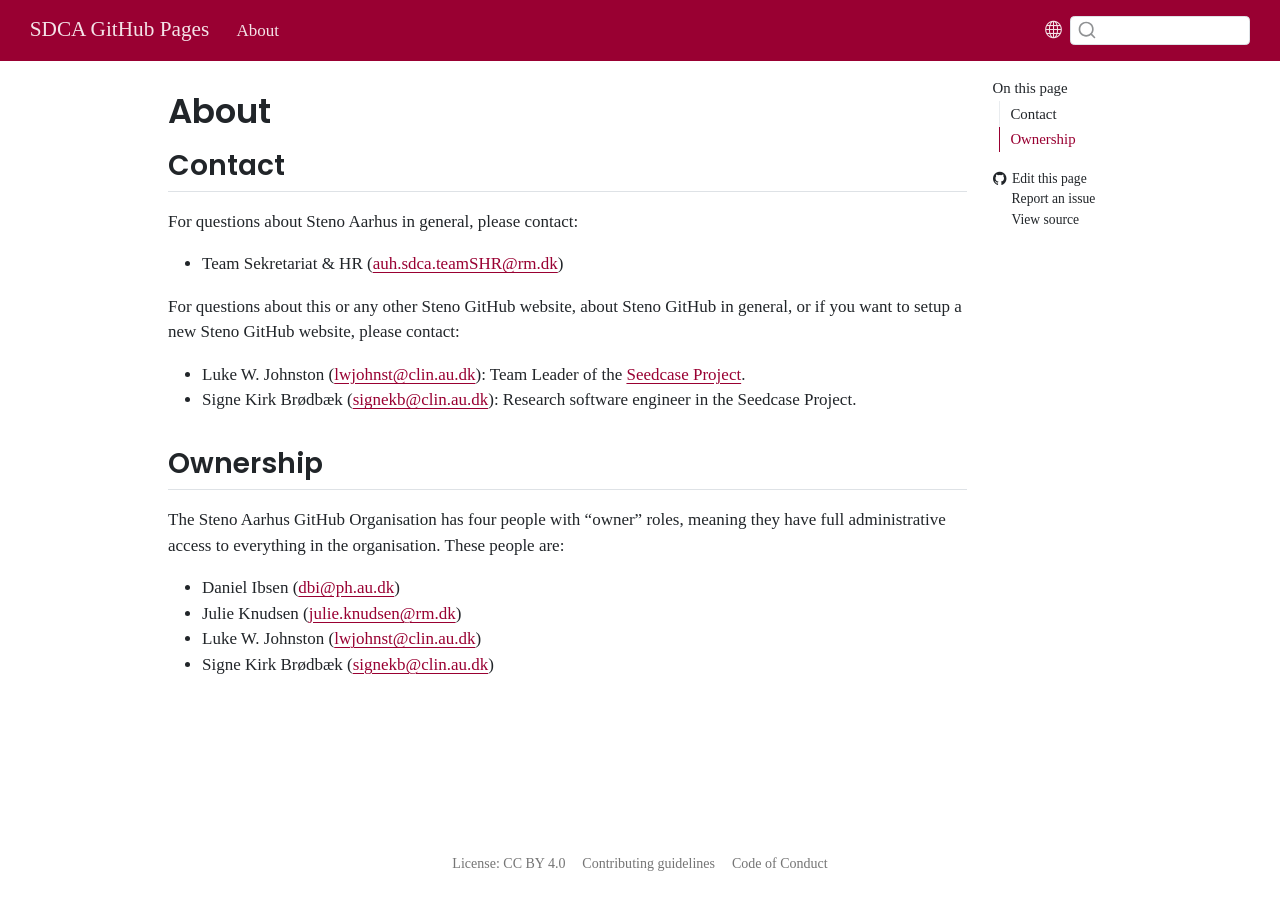
<file: about.html>
<!DOCTYPE html>
<html xmlns="http://www.w3.org/1999/xhtml" lang="en" xml:lang="en"><head>

<meta charset="utf-8">
<meta name="generator" content="quarto-1.11.9">

<meta name="viewport" content="width=device-width, initial-scale=1.0, user-scalable=yes">


<title>About – SDCA GitHub Pages</title>
<style>
/* Default styles provided by pandoc.
** See https://pandoc.org/MANUAL.html#variables-for-html for config info.
*/
span.smallcaps{font-variant: small-caps;}
div.columns{display: flex; gap: 1.5em;}
div.column{flex: auto;}
@media screen {
div.columns{gap: min(4vw, 1.5em);}
div.column{overflow-x: auto;}
}
div.hanging-indent{margin-left: 1.5em; text-indent: -1.5em;}
ul.task-list{list-style: none;}
ul.task-list li input[type="checkbox"] {
  width: 0.8em;
  margin: 0 0.8em 0.2em -1em; /* quarto-specific, see https://github.com/quarto-dev/quarto-cli/issues/4556 */ 
  vertical-align: middle;
}
</style>


<script src="site_libs/quarto-nav/quarto-nav.js"></script>
<script src="site_libs/clipboard/clipboard.min.js"></script>
<script src="site_libs/quarto-search/autocomplete.umd.js"></script>
<script src="site_libs/quarto-search/fuse.min.js"></script>
<script src="site_libs/quarto-search/quarto-search.js"></script>
<meta name="quarto:offset" content="./">
<script src="site_libs/quarto-html/quarto.js" type="module"></script>
<script src="site_libs/quarto-html/tabsets/tabsets.js" type="module"></script>
<script src="site_libs/quarto-html/scrollable-regions/scrollable-regions.js" type="module"></script>
<script src="site_libs/quarto-html/popper.min.js"></script>
<script src="site_libs/quarto-html/tippy.umd.min.js"></script>
<script src="site_libs/quarto-html/anchor.min.js"></script>
<link href="site_libs/quarto-html/tippy.css" rel="stylesheet">
<link href="site_libs/quarto-html/quarto-syntax-highlighting-1f42ef86e7bbcd4ef0935f55bd85d622.css" rel="stylesheet" class="quarto-color-scheme" id="quarto-text-highlighting-styles">
<link href="site_libs/quarto-html/quarto-syntax-highlighting-dark-b2c10e9313c6d05287a68e7950ff1397.css" rel="stylesheet" class="quarto-color-scheme quarto-color-alternate" id="quarto-text-highlighting-styles">
<link href="site_libs/quarto-html/quarto-syntax-highlighting-1f42ef86e7bbcd4ef0935f55bd85d622.css" rel="stylesheet" class="quarto-color-scheme-extra" id="quarto-text-highlighting-styles">
<script src="site_libs/bootstrap/bootstrap.min.js"></script>
<link href="site_libs/bootstrap/bootstrap-icons.css" rel="stylesheet">
<link href="site_libs/bootstrap/bootstrap-ff6b8d4a5f047297fa5ac5e40df7d9e2.min.css" rel="stylesheet" append-hash="true" class="quarto-color-scheme" id="quarto-bootstrap" data-mode="light">
<link href="site_libs/bootstrap/bootstrap-dark-ff6b8d4a5f047297fa5ac5e40df7d9e2.min.css" rel="stylesheet" append-hash="true" class="quarto-color-scheme quarto-color-alternate" id="quarto-bootstrap" data-mode="light">
<link href="site_libs/bootstrap/bootstrap-ff6b8d4a5f047297fa5ac5e40df7d9e2.min.css" rel="stylesheet" append-hash="true" class="quarto-color-scheme-extra" id="quarto-bootstrap" data-mode="light">
<script id="quarto-search-options" type="application/json">{
  "location": "navbar",
  "copy-button": false,
  "collapse-after": 3,
  "panel-placement": "end",
  "type": "textbox",
  "limit": 50,
  "keyboard-shortcut": [
    "f",
    "/",
    "s"
  ],
  "language": {
    "search-no-results-text": "No results",
    "search-matching-documents-text": "matching documents",
    "search-copy-link-title": "Copy link to search",
    "search-hide-matches-text": "Hide additional matches",
    "search-more-match-text": "more match in this document",
    "search-more-matches-text": "more matches in this document",
    "search-clear-button-title": "Clear",
    "search-text-placeholder": "",
    "search-detached-cancel-button-title": "Cancel",
    "search-submit-button-title": "Submit",
    "search-label": "Search"
  }
}</script>


</head>

<body class="nav-fixed quarto-light"><a id="quarto-skip-link" class="visually-hidden-focusable" href="#quarto-document-content">Skip to main content</a>

<div id="quarto-search-results"></div>
  <header id="quarto-header" class="headroom fixed-top">
    <nav class="navbar navbar-expand-lg " data-bs-theme="dark" aria-label="Site">
      <div class="navbar-container container-fluid">
      <div class="navbar-brand-container mx-auto">
    <a class="navbar-brand" href="./index.html">
    <span class="navbar-title">SDCA GitHub Pages</span>
    </a>
  </div>
          <button class="navbar-toggler" type="button" data-bs-toggle="collapse" data-bs-target="#navbarCollapse" aria-controls="navbarCollapse" aria-expanded="false" aria-label="Toggle navigation" onclick="if (window.quartoToggleHeadroom) { window.quartoToggleHeadroom(); }">
  <span class="navbar-toggler-icon"></span>
</button>
          <div class="collapse navbar-collapse" id="navbarCollapse">
            <ul class="navbar-nav navbar-nav-scroll me-auto">
  <li class="nav-item">
    <a class="nav-link active" href="./about.html" aria-current="page"> 
<span class="menu-text">About</span></a>
  </li>  
</ul>
          </div> <!-- /navcollapse -->
            <div class="quarto-navbar-tools">
    <a href="https://steno-aarhus.github.io" title="" class="quarto-navigation-tool px-1" aria-label="Globe icon: Link to the Steno Aarhus GitHub landing webpage for all other Steno Aarhus projects"><i class="bi bi-globe"></i></a>
</div>
            <div id="quarto-search" class="" title="Search"></div>
      </div> <!-- /container-fluid -->
    </nav>
</header>
<!-- content -->
<div id="quarto-content" class="quarto-container page-columns page-rows-contents page-layout-article page-navbar">
<!-- sidebar -->
<!-- margin-sidebar -->
    <div id="quarto-margin-sidebar" class="sidebar margin-sidebar">
        <nav id="TOC" role="doc-toc" aria-labelledby="toc-title" class="toc-active">
    <h2 id="toc-title">On this page</h2>
   
  <ul>
  <li><a href="#contact" id="toc-contact" class="nav-link active" data-scroll-target="#contact">Contact</a></li>
  <li><a href="#ownership" id="toc-ownership" class="nav-link" data-scroll-target="#ownership">Ownership</a></li>
  </ul>
<div class="toc-actions"><ul><li><a href="https://github.com/steno-aarhus/steno-aarhus.github.io/edit/main/about.qmd" class="toc-action"><i class="bi bi-github"></i>Edit this page</a></li><li><a href="https://github.com/steno-aarhus/steno-aarhus.github.io/issues/new" class="toc-action"><i class="bi empty"></i>Report an issue</a></li><li><a href="https://github.com/steno-aarhus/steno-aarhus.github.io/blob/main/about.qmd" class="toc-action"><i class="bi empty"></i>View source</a></li></ul></div></nav>
    </div>
<!-- main -->
<main class="content" id="quarto-document-content" tabindex="-1">

<header id="title-block-header" class="quarto-title-block default">
<div class="quarto-title">
<h1 class="title">About</h1>
</div>



<div class="quarto-title-meta">

    
  
    
  </div>
  


</header>


<section id="contact" class="level2">
<h2 class="anchored" data-anchor-id="contact">Contact</h2>
<p>For questions about Steno Aarhus in general, please contact:</p>
<ul>
<li>Team Sekretariat &amp; HR (<a href="mailto:auh.sdca.teamshr@rm.dk" class="email">auh.sdca.teamSHR@rm.dk</a>)</li>
</ul>
<p>For questions about this or any other Steno GitHub website, about Steno GitHub in general, or if you want to setup a new Steno GitHub website, please contact:</p>
<ul>
<li>Luke W. Johnston (<a href="mailto:lwjohnst@clin.au.dk" class="email">lwjohnst@clin.au.dk</a>): Team Leader of the <a href="https://seedcase-project.org">Seedcase Project</a>.</li>
<li>Signe Kirk Brødbæk (<a href="mailto:signekb@clin.au.dk" class="email">signekb@clin.au.dk</a>): Research software engineer in the Seedcase Project.</li>
</ul>
</section>
<section id="ownership" class="level2">
<h2 class="anchored" data-anchor-id="ownership">Ownership</h2>
<p>The Steno Aarhus GitHub Organisation has four people with “owner” roles, meaning they have full administrative access to everything in the organisation. These people are:</p>
<ul>
<li>Daniel Ibsen (<a href="mailto:dbi@ph.au.dk" class="email">dbi@ph.au.dk</a>)</li>
<li>Julie Knudsen (<a href="mailto:julie.knudsen@rm.dk" class="email">julie.knudsen@rm.dk</a>)</li>
<li>Luke W. Johnston (<a href="mailto:lwjohnst@clin.au.dk" class="email">lwjohnst@clin.au.dk</a>)</li>
<li>Signe Kirk Brødbæk (<a href="mailto:signekb@clin.au.dk" class="email">signekb@clin.au.dk</a>)</li>
</ul>


</section>

</main> <!-- /main -->
<script id="quarto-html-after-body" type="application/javascript">
  window.document.addEventListener("DOMContentLoaded", function (event) {
    const icon = "";
    const anchorJS = new window.AnchorJS();
    anchorJS.options = {
      placement: 'right',
      icon: icon
    };
    anchorJS.add('.anchored');
    const isCodeAnnotation = (el) => {
      for (const clz of el.classList) {
        if (clz.startsWith('code-annotation-')) {                     
          return true;
        }
      }
      return false;
    }
    const onCopySuccess = function(e) {
      // button target
      const button = e.trigger;
      // don't keep focus
      button.blur();
      // flash "checked"
      button.classList.add('code-copy-button-checked');
      var currentTitle = button.getAttribute("title");
      button.setAttribute("title", "Copied!");
      let tooltip;
      if (window.bootstrap) {
        button.setAttribute("data-bs-toggle", "tooltip");
        button.setAttribute("data-bs-placement", "left");
        button.setAttribute("data-bs-title", "Copied!");
        tooltip = new bootstrap.Tooltip(button, 
          { trigger: "manual", 
            customClass: "code-copy-button-tooltip",
            offset: [0, -8]});
        tooltip.show();    
      }
      setTimeout(function() {
        if (tooltip) {
          tooltip.hide();
          button.removeAttribute("data-bs-title");
          button.removeAttribute("data-bs-toggle");
          button.removeAttribute("data-bs-placement");
        }
        button.setAttribute("title", currentTitle);
        button.classList.remove('code-copy-button-checked');
      }, 1000);
      // clear code selection
      e.clearSelection();
    }
    const getTextToCopy = function(trigger) {
      const outerScaffold = trigger.parentElement.cloneNode(true);
      const codeEl = outerScaffold.querySelector('code');
      for (const childEl of codeEl.children) {
        if (isCodeAnnotation(childEl)) {
          childEl.remove();
        }
      }
      return codeEl.innerText;
    }
    const clipboard = new window.ClipboardJS('.code-copy-button:not([data-in-quarto-modal])', {
      text: getTextToCopy
    });
    clipboard.on('success', onCopySuccess);
    if (window.document.getElementById('quarto-embedded-source-code-modal')) {
      const clipboardModal = new window.ClipboardJS('.code-copy-button[data-in-quarto-modal]', {
        text: getTextToCopy,
        container: window.document.getElementById('quarto-embedded-source-code-modal')
      });
      clipboardModal.on('success', onCopySuccess);
    }
      var localhostRegex = new RegExp(/^(?:http|https):\/\/localhost\:?[0-9]*\//);
      var mailtoRegex = new RegExp(/^mailto:/);
        var filterRegex = new RegExp("https:\/\/steno-aarhus\.github\.io\/");
      var isInternal = (href) => {
          return filterRegex.test(href) || localhostRegex.test(href) || mailtoRegex.test(href);
      }
      // Inspect non-navigation links and adorn them if external
      window.quartoDecorateExternalLinks = function (root) {
     var links = (root || window.document).querySelectorAll('a[href]:not(.nav-link):not(.navbar-brand):not(.toc-action):not(.sidebar-link):not(.sidebar-item-toggle):not(.pagination-link):not(.no-external):not([aria-hidden]):not(.dropdown-item):not(.quarto-navigation-tool):not(.about-link)');
      for (var i=0; i<links.length; i++) {
        const link = links[i];
        if (!isInternal(link.href)) {
          // undo the damage that might have been done by quarto-nav.js in the case of
          // links that we want to consider external
          if (link.dataset.originalHref !== undefined) {
            link.href = link.dataset.originalHref;
          }
          if (!link.classList.contains('no-external-icon')) {
          }
        }
      }
      };
      window.quartoDecorateExternalLinks(window.document);
    // Esc closes the popup (WCAG 1.4.13) and focus leaving both trigger and
    // popup closes it (WCAG 2.4.11); tippy handles neither for interactive popups.
    const hideOnEscAndFocusOut = {
      name: 'hideOnEscAndFocusOut',
      defaultValue: true,
      fn(instance) {
        const dismiss = () => {
          // A show scheduled by the trigger delay would otherwise reopen it
          instance.clearDelayTimeouts();
          instance.hide();
        };
        const onKeyDown = (event) => {
          if (event.key !== 'Escape') {
            return;
          }
          // Keep Esc from also reaching page handlers (e.g. reveal.js overview),
          // except an open reveal.js slide menu, which Esc should close too.
          // The menu handles keys only when its keyboard option is on.
          const menuHandlesEsc = window.Reveal?.getPlugin?.('menu')?.isOpen() &&
            window.Reveal.getConfig().menu?.keyboard !== false;
          if (!menuHandlesEsc) {
            event.stopPropagation();
          }
          if (instance.popper.contains(window.document.activeElement)) {
            // Disabled while refocusing so the focus trigger does not reopen it
            instance.disable();
            instance.reference.focus();
            instance.enable();
          }
          dismiss();
        };
        const onFocusOut = (event) => {
          const target = event.relatedTarget;
          if (target && !instance.reference.contains(target) &&
              !instance.popper.contains(target)) {
            dismiss();
          }
        };
        // On the trigger too: a click trigger (code-annotations: select) has no
        // blur handling. Attached for the instance's lifetime so leaving the
        // trigger also cancels a show still pending on the trigger delay.
        instance.reference.addEventListener('focusout', onFocusOut);
        return {
          onShow() {
            window.document.addEventListener('keydown', onKeyDown, true);
            instance.popper.addEventListener('focusout', onFocusOut);
          },
          onHide() {
            window.document.removeEventListener('keydown', onKeyDown, true);
            instance.popper.removeEventListener('focusout', onFocusOut);
          },
          onDestroy() {
            instance.reference.removeEventListener('focusout', onFocusOut);
          },
        };
      },
    };
    function tippyHover(el, contentFn, onTriggerFn, onUntriggerFn) {
      const config = {
        allowHTML: true,
        maxWidth: 500,
        delay: 100,
        arrow: false,
        appendTo: function(el) {
            return el.parentElement;
        },
        interactive: true,
        interactiveBorder: 10,
        theme: 'quarto',
        placement: 'bottom-start',
        plugins: [hideOnEscAndFocusOut],
      };
      if (contentFn) {
        config.content = contentFn;
      }
      if (onTriggerFn) {
        config.onTrigger = onTriggerFn;
      }
      if (onUntriggerFn) {
        config.onUntrigger = onUntriggerFn;
      }
      window.tippy(el, config); 
    }
    const noterefs = window.document.querySelectorAll('a[role="doc-noteref"]');
    for (var i=0; i<noterefs.length; i++) {
      const ref = noterefs[i];
      tippyHover(ref, function() {
        // use id or data attribute instead here
        let href = ref.getAttribute('data-footnote-href') || ref.getAttribute('href');
        try { href = new URL(href).hash; } catch {}
        const id = href.replace(/^#\/?/, "");
        const note = window.document.getElementById(id);
        if (note) {
          return note.innerHTML;
        } else {
          return "";
        }
      });
    }
    const xrefs = window.document.querySelectorAll('a.quarto-xref');
    const processXRef = (id, note) => {
      // Strip column container classes
      const stripColumnClz = (el) => {
        el.classList.remove("page-full", "page-columns");
        if (el.children) {
          for (const child of el.children) {
            stripColumnClz(child);
          }
        }
      }
      stripColumnClz(note)
      if (id === null || id.startsWith('sec-')) {
        // Special case sections, only their first couple elements
        const container = document.createElement("div");
        if (note.children && note.children.length > 2) {
          container.appendChild(note.children[0].cloneNode(true));
          for (let i = 1; i < note.children.length; i++) {
            const child = note.children[i];
            if (child.tagName === "P" && child.innerText === "") {
              continue;
            } else {
              container.appendChild(child.cloneNode(true));
              break;
            }
          }
          if (window.Quarto?.typesetMath) {
            window.Quarto.typesetMath(container);
          }
          return container.innerHTML
        } else {
          if (window.Quarto?.typesetMath) {
            window.Quarto.typesetMath(note);
          }
          return note.innerHTML;
        }
      } else {
        // Remove any anchor links if they are present
        const anchorLink = note.querySelector('a.anchorjs-link');
        if (anchorLink) {
          anchorLink.remove();
        }
        if (window.Quarto?.typesetMath) {
          window.Quarto.typesetMath(note);
        }
        if (note.classList.contains("callout")) {
          return note.outerHTML;
        } else {
          return note.innerHTML;
        }
      }
    }
    for (var i=0; i<xrefs.length; i++) {
      const xref = xrefs[i];
      tippyHover(xref, undefined, function(instance) {
        instance.disable();
        let url = xref.getAttribute('href');
        let hash = undefined; 
        if (url.startsWith('#')) {
          hash = url;
        } else {
          try { hash = new URL(url).hash; } catch {}
        }
        if (hash) {
          const id = hash.replace(/^#\/?/, "");
          const note = window.document.getElementById(id);
          if (note !== null) {
            try {
              const html = processXRef(id, note.cloneNode(true));
              instance.setContent(html);
            } finally {
              instance.enable();
              instance.show();
            }
          } else {
            // See if we can fetch this
            fetch(url.split('#')[0])
            .then(res => res.text())
            .then(html => {
              const parser = new DOMParser();
              const htmlDoc = parser.parseFromString(html, "text/html");
              const note = htmlDoc.getElementById(id);
              if (note !== null) {
                const html = processXRef(id, note);
                instance.setContent(html);
              } 
            }).finally(() => {
              instance.enable();
              instance.show();
            });
          }
        } else {
          // See if we can fetch a full url (with no hash to target)
          // This is a special case and we should probably do some content thinning / targeting
          fetch(url)
          .then(res => res.text())
          .then(html => {
            const parser = new DOMParser();
            const htmlDoc = parser.parseFromString(html, "text/html");
            const note = htmlDoc.querySelector('main.content');
            if (note !== null) {
              // This should only happen for chapter cross references
              // (since there is no id in the URL)
              // remove the first header
              if (note.children.length > 0 && note.children[0].tagName === "HEADER") {
                note.children[0].remove();
              }
              const html = processXRef(null, note);
              instance.setContent(html);
            } 
          }).finally(() => {
            instance.enable();
            instance.show();
          });
        }
      }, function(instance) {
      });
    }
        let selectedAnnoteEl;
        const selectorForAnnotation = ( cell, annotation) => {
          let cellAttr = 'data-code-cell="' + cell + '"';
          let lineAttr = 'data-code-annotation="' +  annotation + '"';
          const selector = 'span[' + cellAttr + '][' + lineAttr + ']';
          return selector;
        }
        const selectCodeLines = (annoteEl) => {
          const doc = window.document;
          const targetCell = annoteEl.getAttribute("data-target-cell");
          const targetAnnotation = annoteEl.getAttribute("data-target-annotation");
          const annoteSpan = window.document.querySelector(selectorForAnnotation(targetCell, targetAnnotation));
          const lines = annoteSpan.getAttribute("data-code-lines").split(",");
          const lineIds = lines.map((line) => {
            return targetCell + "-" + line;
          })
          // Each band is positioned against its own containing block, which is
          // not the offsetParent of the lines, so place it from client rects.
          const placeBand = (band, firstEl, lastEl, codeBlock) => {
            const container = band.offsetParent;
            if (container === null) {
              return;
            }
            const containerRect = container.getBoundingClientRect();
            // Reveal.js scales slides with a transform, so convert client
            // pixels back to the CSS pixels of the container.
            const scale = containerRect.height / container.offsetHeight || 1;
            const firstRect = firstEl.getBoundingClientRect();
            const lastRect = lastEl.getBoundingClientRect();
            const top = (firstRect.top - containerRect.top) / scale - container.clientTop + container.scrollTop;
            const height = (lastRect.bottom - firstRect.top) / scale;
            band.style.top = top - 2 + "px";
            band.style.height = height + 4 + "px";
            if (codeBlock) {
              // Without the copy button wrapper, the containing block is wider
              // than the code block, so span the code block explicitly.
              const blockRect = codeBlock.getBoundingClientRect();
              band.style.left = (blockRect.left - containerRect.left) / scale - container.clientLeft + container.scrollLeft + "px";
              band.style.width = blockRect.width / scale + "px";
            }
          };
          if (lineIds.length > 0) {
            const el = window.document.getElementById(lineIds[0]);
            const lastEl = window.document.getElementById(lineIds[lineIds.length - 1]);
            const parent = el.parentElement.parentElement;
            // cook up a div (if necessary) and position it
            let div = window.document.getElementById("code-annotation-line-highlight");
            if (div === null) {
              div = window.document.createElement("div");
              div.setAttribute("id", "code-annotation-line-highlight");
              div.style.position = 'absolute';
              parent.appendChild(div);
            }
            placeBand(div, el, lastEl, parent.closest("div.sourceCode") || parent);
            let gutterDiv = window.document.getElementById("code-annotation-line-highlight-gutter");
            if (gutterDiv === null) {
              gutterDiv = window.document.createElement("div");
              gutterDiv.setAttribute("id", "code-annotation-line-highlight-gutter");
              gutterDiv.style.position = 'absolute';
              const codeCell = window.document.getElementById(targetCell);
              const gutter = codeCell.querySelector('.code-annotation-gutter');
              gutter.appendChild(gutterDiv);
            }
            placeBand(gutterDiv, el, lastEl);
            selectedAnnoteEl = annoteEl;
          }
        };
        const unselectCodeLines = () => {
          const elementsIds = ["code-annotation-line-highlight", "code-annotation-line-highlight-gutter"];
          elementsIds.forEach((elId) => {
            const div = window.document.getElementById(elId);
            if (div) {
              div.remove();
            }
          });
          selectedAnnoteEl = undefined;
        };
          // Handle positioning of the toggle
      window.addEventListener(
        "resize",
        throttle(() => {
          elRect = undefined;
          if (selectedAnnoteEl) {
            selectCodeLines(selectedAnnoteEl);
          }
        }, 10)
      );
      function throttle(fn, ms) {
      let throttle = false;
      let timer;
        return (...args) => {
          if(!throttle) { // first call gets through
              fn.apply(this, args);
              throttle = true;
          } else { // all the others get throttled
              if(timer) clearTimeout(timer); // cancel #2
              timer = setTimeout(() => {
                fn.apply(this, args);
                timer = throttle = false;
              }, ms);
          }
        };
      }
        // Attach click handler to the DT
        const annoteDls = window.document.querySelectorAll('dt[data-target-cell]');
        for (const annoteDlNode of annoteDls) {
          annoteDlNode.addEventListener('click', (event) => {
            const clickedEl = event.target;
            if (clickedEl !== selectedAnnoteEl) {
              unselectCodeLines();
              const activeEl = window.document.querySelector('dt[data-target-cell].code-annotation-active');
              if (activeEl) {
                activeEl.classList.remove('code-annotation-active');
              }
              selectCodeLines(clickedEl);
              clickedEl.classList.add('code-annotation-active');
            } else {
              // Unselect the line
              unselectCodeLines();
              clickedEl.classList.remove('code-annotation-active');
            }
          });
        }
    const findCites = (el) => {
      const parentEl = el.parentElement;
      if (parentEl) {
        const cites = parentEl.dataset.cites;
        if (cites) {
          return {
            el,
            cites: cites.split(' ')
          };
        } else {
          return findCites(el.parentElement)
        }
      } else {
        return undefined;
      }
    };
    var bibliorefs = window.document.querySelectorAll('a[role="doc-biblioref"]');
    for (var i=0; i<bibliorefs.length; i++) {
      const ref = bibliorefs[i];
      const citeInfo = findCites(ref);
      if (citeInfo) {
        tippyHover(citeInfo.el, function() {
          var popup = window.document.createElement('div');
          citeInfo.cites.forEach(function(cite) {
            var citeDiv = window.document.createElement('div');
            citeDiv.classList.add('hanging-indent');
            citeDiv.classList.add('csl-entry');
            var biblioDiv = window.document.getElementById('ref-' + cite);
            if (biblioDiv) {
              citeDiv.innerHTML = biblioDiv.innerHTML;
            }
            popup.appendChild(citeDiv);
          });
          return popup.innerHTML;
        });
      }
    }
  });
  </script>
  <script type="application/javascript">
  window.quartoScrollableRegionsLabels = {"code":"Scrollable code","output":"Scrollable output"};
  </script>
</div> <!-- /content -->
<footer class="footer">
  <div class="nav-footer">
    <div class="nav-footer-left">
      &nbsp;
    </div>   
    <div class="nav-footer-center">
      <ul class="footer-items list-unstyled">
    <li class="nav-item">
    <a class="nav-link" href="https://creativecommons.org/licenses/by/4.0/">
<p>License: CC BY 4.0</p>
</a>
  </li>  
    <li class="nav-item">
    <a class="nav-link" href="https://steno-aarhus.github.io/research/CONTRIBUTING.html">
<p>Contributing guidelines</p>
</a>
  </li>  
    <li class="nav-item">
    <a class="nav-link" href="https://steno-aarhus.github.io/research/CODE_OF_CONDUCT.html">
<p>Code of Conduct</p>
</a>
  </li>  
</ul>
    <div class="toc-actions d-sm-block d-md-none"><ul><li><a href="https://github.com/steno-aarhus/steno-aarhus.github.io/edit/main/about.qmd" class="toc-action"><i class="bi bi-github"></i>Edit this page</a></li><li><a href="https://github.com/steno-aarhus/steno-aarhus.github.io/issues/new" class="toc-action"><i class="bi empty"></i>Report an issue</a></li><li><a href="https://github.com/steno-aarhus/steno-aarhus.github.io/blob/main/about.qmd" class="toc-action"><i class="bi empty"></i>View source</a></li></ul></div></div>
    <div class="nav-footer-right">
      &nbsp;
    </div>
  </div>
</footer>




</body></html>
</file>
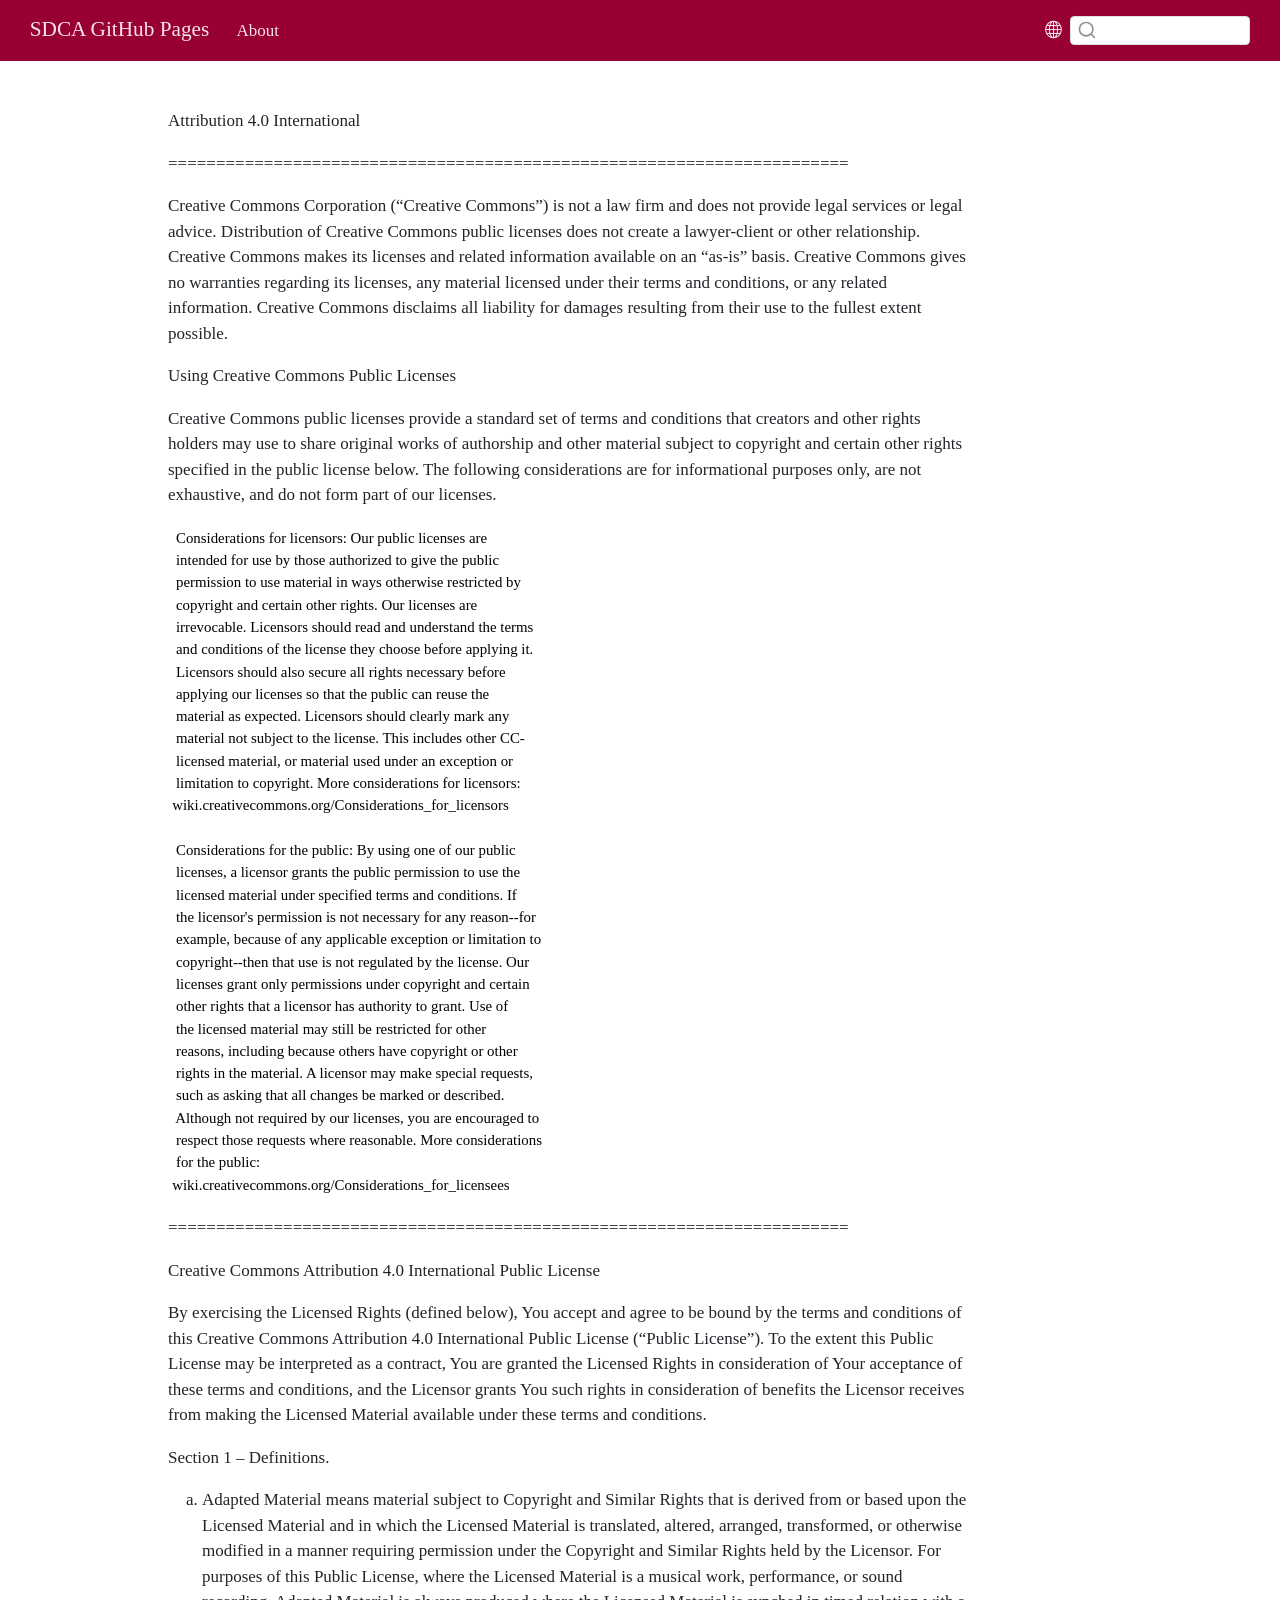
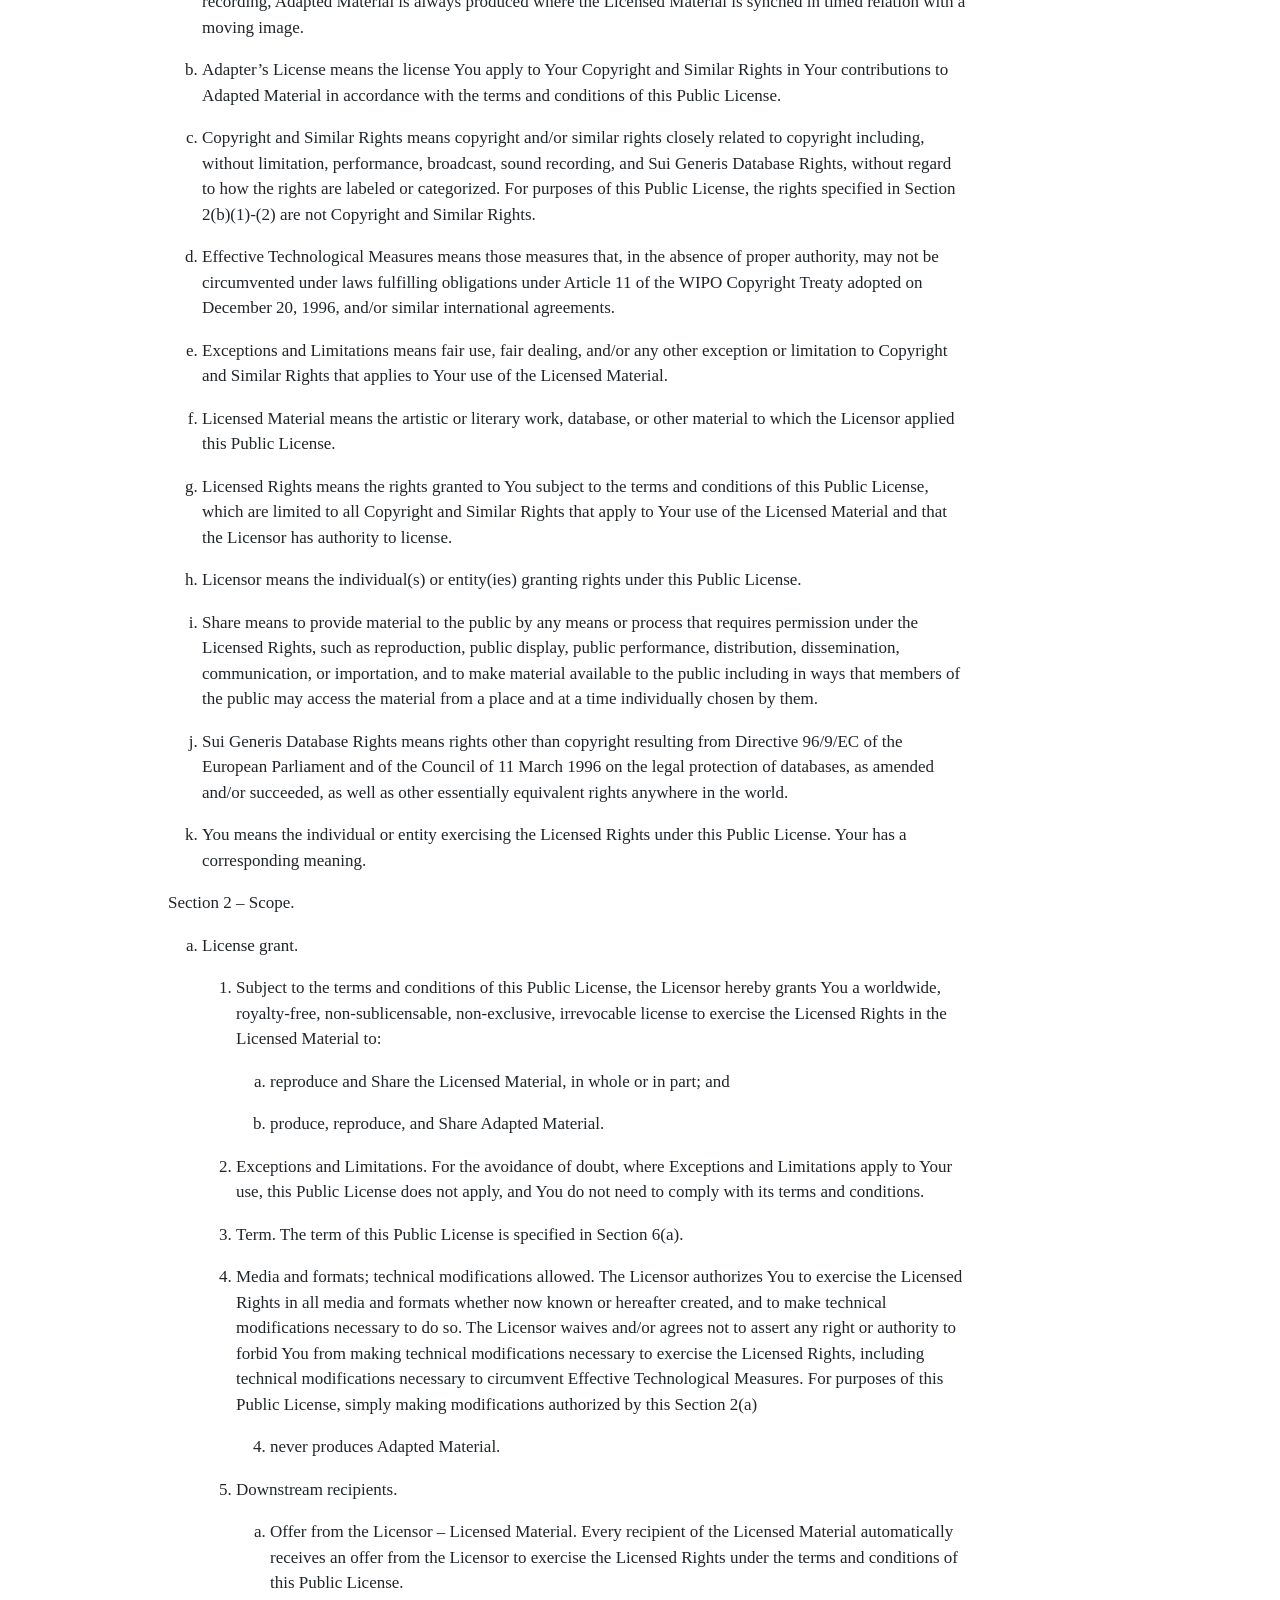
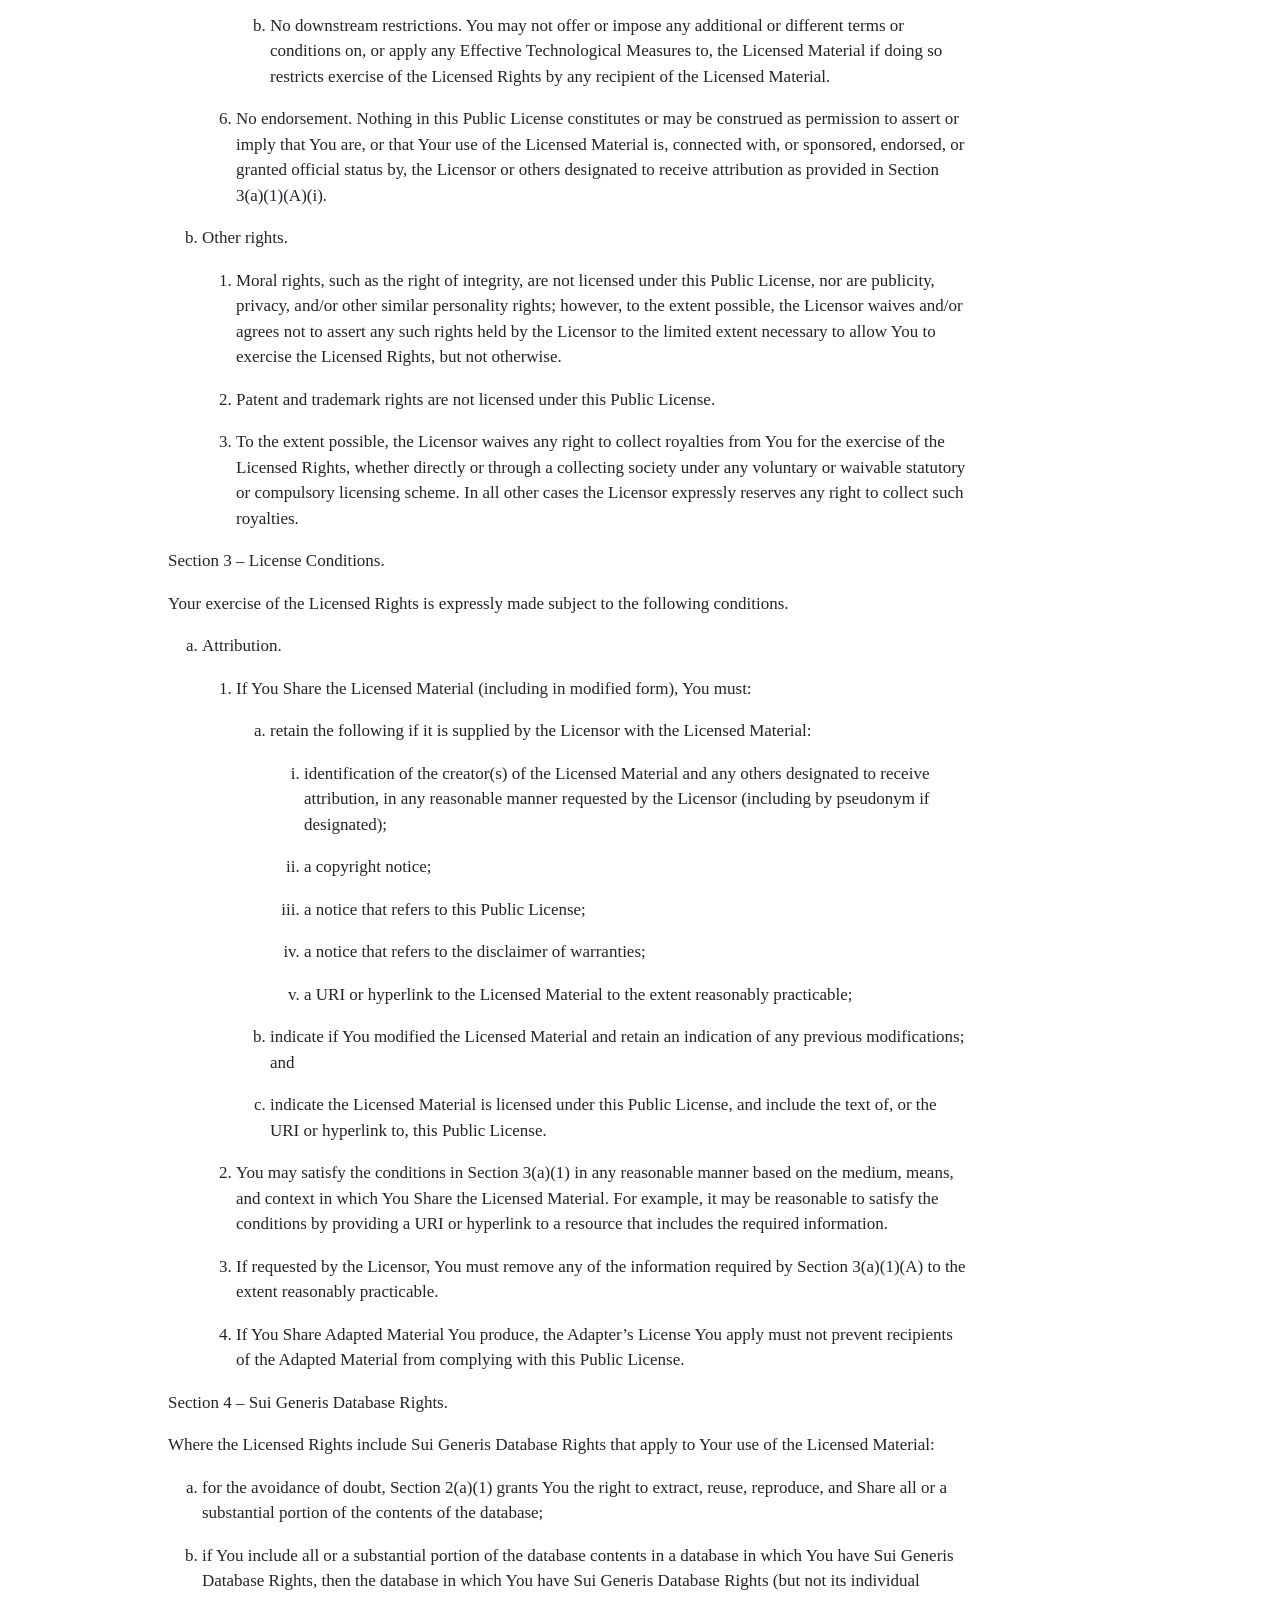
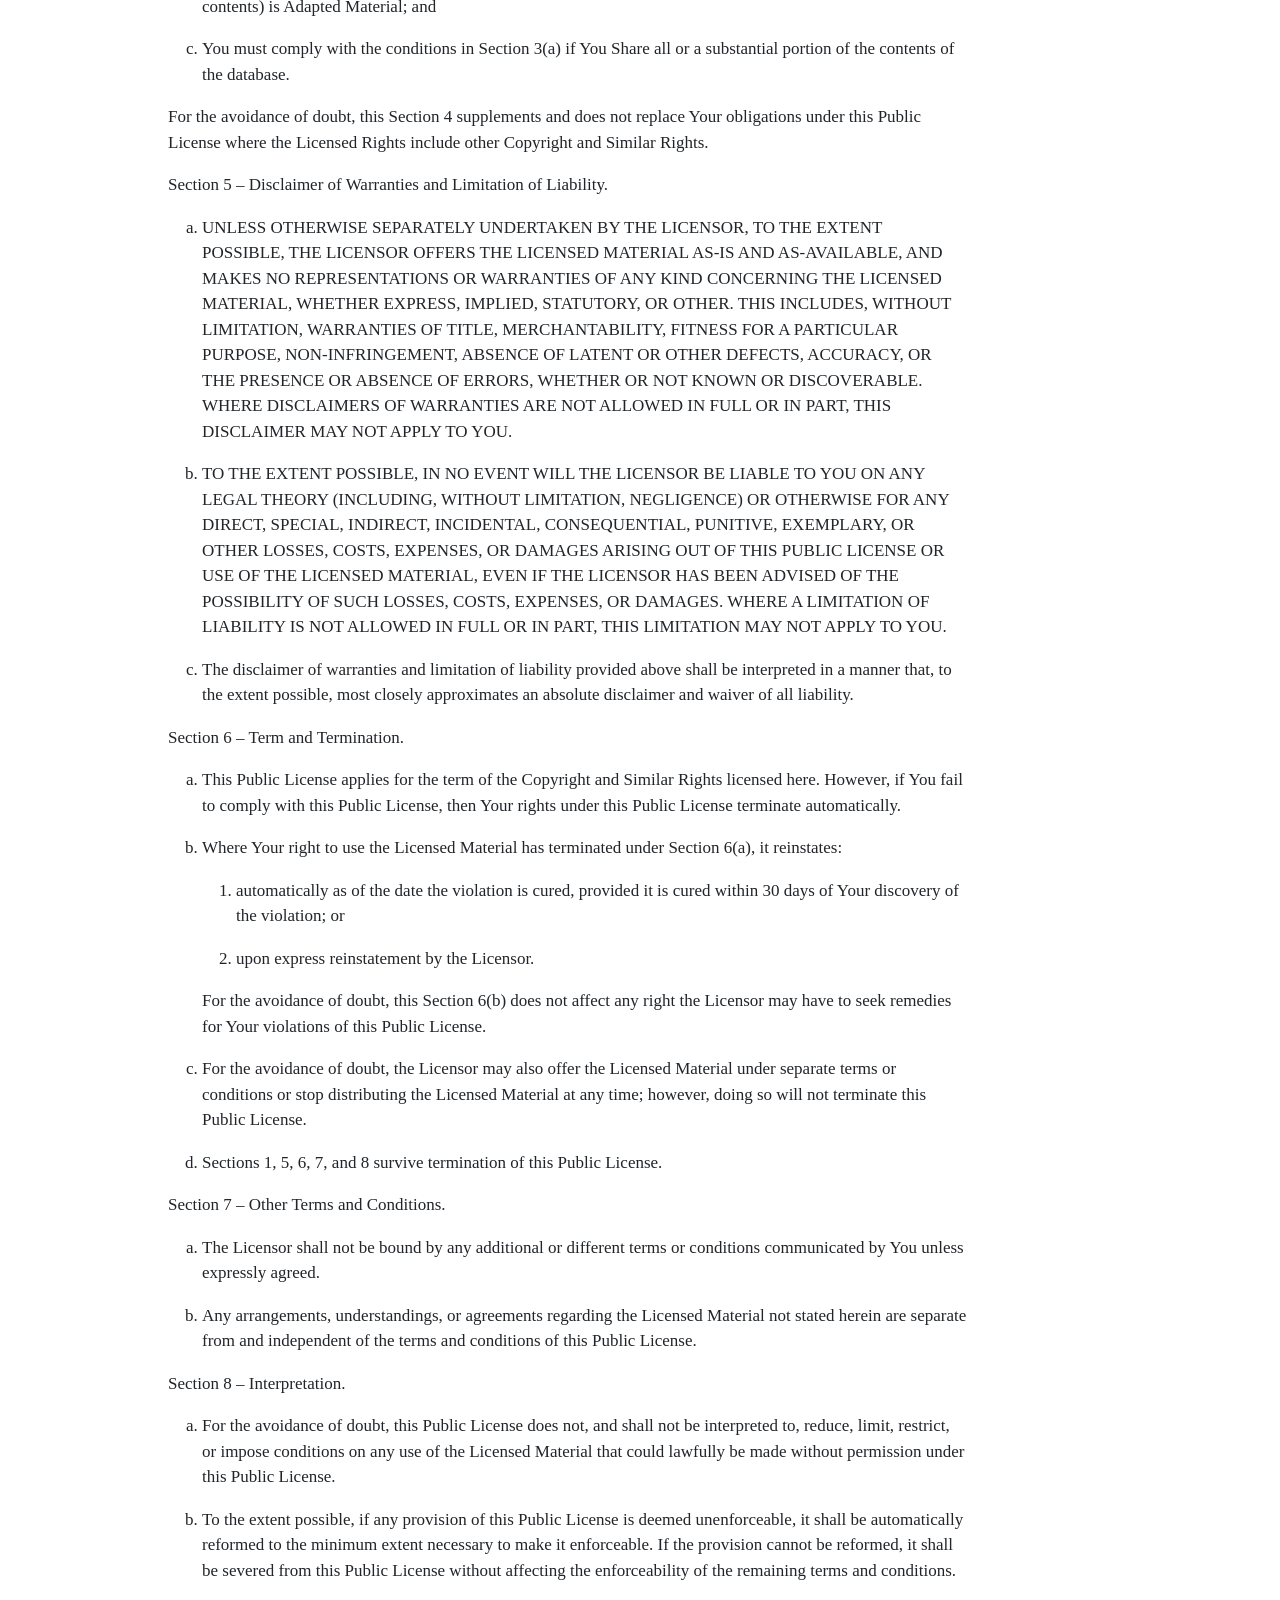
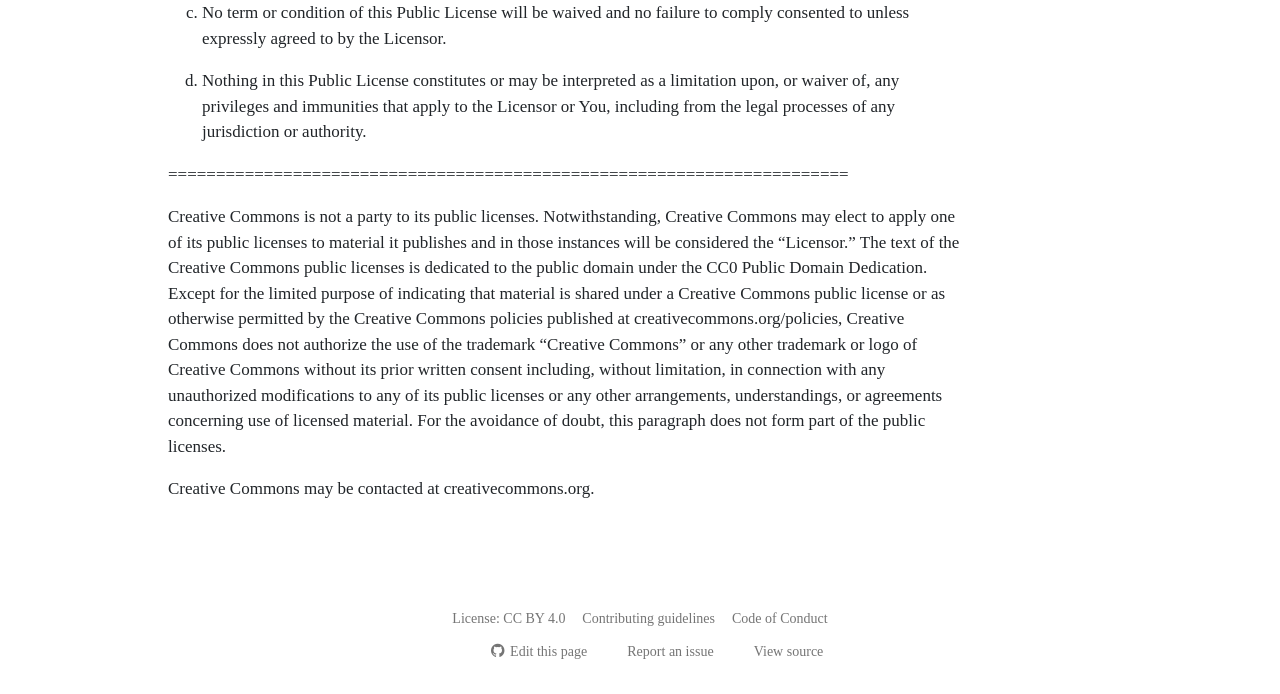
<file: LICENSE.html>
<!DOCTYPE html>
<html xmlns="http://www.w3.org/1999/xhtml" lang="en" xml:lang="en"><head>

<meta charset="utf-8">
<meta name="generator" content="quarto-1.11.9">

<meta name="viewport" content="width=device-width, initial-scale=1.0, user-scalable=yes">


<title>license – SDCA GitHub Pages</title>
<style>
/* Default styles provided by pandoc.
** See https://pandoc.org/MANUAL.html#variables-for-html for config info.
*/
span.smallcaps{font-variant: small-caps;}
div.columns{display: flex; gap: 1.5em;}
div.column{flex: auto;}
@media screen {
div.columns{gap: min(4vw, 1.5em);}
div.column{overflow-x: auto;}
}
div.hanging-indent{margin-left: 1.5em; text-indent: -1.5em;}
ul.task-list{list-style: none;}
ul.task-list li input[type="checkbox"] {
  width: 0.8em;
  margin: 0 0.8em 0.2em -1em; /* quarto-specific, see https://github.com/quarto-dev/quarto-cli/issues/4556 */ 
  vertical-align: middle;
}
</style>


<script src="site_libs/quarto-nav/quarto-nav.js"></script>
<script src="site_libs/clipboard/clipboard.min.js"></script>
<script src="site_libs/quarto-search/autocomplete.umd.js"></script>
<script src="site_libs/quarto-search/fuse.min.js"></script>
<script src="site_libs/quarto-search/quarto-search.js"></script>
<meta name="quarto:offset" content="./">
<script src="site_libs/quarto-html/quarto.js" type="module"></script>
<script src="site_libs/quarto-html/tabsets/tabsets.js" type="module"></script>
<script src="site_libs/quarto-html/scrollable-regions/scrollable-regions.js" type="module"></script>
<script src="site_libs/quarto-html/popper.min.js"></script>
<script src="site_libs/quarto-html/tippy.umd.min.js"></script>
<script src="site_libs/quarto-html/anchor.min.js"></script>
<link href="site_libs/quarto-html/tippy.css" rel="stylesheet">
<link href="site_libs/quarto-html/quarto-syntax-highlighting-1f42ef86e7bbcd4ef0935f55bd85d622.css" rel="stylesheet" class="quarto-color-scheme" id="quarto-text-highlighting-styles">
<link href="site_libs/quarto-html/quarto-syntax-highlighting-dark-b2c10e9313c6d05287a68e7950ff1397.css" rel="stylesheet" class="quarto-color-scheme quarto-color-alternate" id="quarto-text-highlighting-styles">
<link href="site_libs/quarto-html/quarto-syntax-highlighting-1f42ef86e7bbcd4ef0935f55bd85d622.css" rel="stylesheet" class="quarto-color-scheme-extra" id="quarto-text-highlighting-styles">
<script src="site_libs/bootstrap/bootstrap.min.js"></script>
<link href="site_libs/bootstrap/bootstrap-icons.css" rel="stylesheet">
<link href="site_libs/bootstrap/bootstrap-ff6b8d4a5f047297fa5ac5e40df7d9e2.min.css" rel="stylesheet" append-hash="true" class="quarto-color-scheme" id="quarto-bootstrap" data-mode="light">
<link href="site_libs/bootstrap/bootstrap-dark-ff6b8d4a5f047297fa5ac5e40df7d9e2.min.css" rel="stylesheet" append-hash="true" class="quarto-color-scheme quarto-color-alternate" id="quarto-bootstrap" data-mode="light">
<link href="site_libs/bootstrap/bootstrap-ff6b8d4a5f047297fa5ac5e40df7d9e2.min.css" rel="stylesheet" append-hash="true" class="quarto-color-scheme-extra" id="quarto-bootstrap" data-mode="light">
<script id="quarto-search-options" type="application/json">{
  "location": "navbar",
  "copy-button": false,
  "collapse-after": 3,
  "panel-placement": "end",
  "type": "textbox",
  "limit": 50,
  "keyboard-shortcut": [
    "f",
    "/",
    "s"
  ],
  "language": {
    "search-no-results-text": "No results",
    "search-matching-documents-text": "matching documents",
    "search-copy-link-title": "Copy link to search",
    "search-hide-matches-text": "Hide additional matches",
    "search-more-match-text": "more match in this document",
    "search-more-matches-text": "more matches in this document",
    "search-clear-button-title": "Clear",
    "search-text-placeholder": "",
    "search-detached-cancel-button-title": "Cancel",
    "search-submit-button-title": "Submit",
    "search-label": "Search"
  }
}</script>


</head>

<body class="nav-fixed quarto-light"><a id="quarto-skip-link" class="visually-hidden-focusable" href="#quarto-document-content">Skip to main content</a>

<div id="quarto-search-results"></div>
  <header id="quarto-header" class="headroom fixed-top">
    <nav class="navbar navbar-expand-lg " data-bs-theme="dark" aria-label="Site">
      <div class="navbar-container container-fluid">
      <div class="navbar-brand-container mx-auto">
    <a class="navbar-brand" href="./index.html">
    <span class="navbar-title">SDCA GitHub Pages</span>
    </a>
  </div>
          <button class="navbar-toggler" type="button" data-bs-toggle="collapse" data-bs-target="#navbarCollapse" aria-controls="navbarCollapse" aria-expanded="false" aria-label="Toggle navigation" onclick="if (window.quartoToggleHeadroom) { window.quartoToggleHeadroom(); }">
  <span class="navbar-toggler-icon"></span>
</button>
          <div class="collapse navbar-collapse" id="navbarCollapse">
            <ul class="navbar-nav navbar-nav-scroll me-auto">
  <li class="nav-item">
    <a class="nav-link" href="./about.html"> 
<span class="menu-text">About</span></a>
  </li>  
</ul>
          </div> <!-- /navcollapse -->
            <div class="quarto-navbar-tools">
    <a href="https://steno-aarhus.github.io" title="" class="quarto-navigation-tool px-1" aria-label="Globe icon: Link to the Steno Aarhus GitHub landing webpage for all other Steno Aarhus projects"><i class="bi bi-globe"></i></a>
</div>
            <div id="quarto-search" class="" title="Search"></div>
      </div> <!-- /container-fluid -->
    </nav>
</header>
<!-- content -->
<div id="quarto-content" class="quarto-container page-columns page-rows-contents page-layout-article page-navbar">
<!-- sidebar -->
<!-- margin-sidebar -->
    <div id="quarto-margin-sidebar" class="sidebar margin-sidebar zindex-bottom">
        
    </div>
<!-- main -->
<main class="content" id="quarto-document-content" tabindex="-1"><header id="title-block-header" class="quarto-title-block"></header>




<p>Attribution 4.0 International</p>
<p>=======================================================================</p>
<p>Creative Commons Corporation (“Creative Commons”) is not a law firm and does not provide legal services or legal advice. Distribution of Creative Commons public licenses does not create a lawyer-client or other relationship. Creative Commons makes its licenses and related information available on an “as-is” basis. Creative Commons gives no warranties regarding its licenses, any material licensed under their terms and conditions, or any related information. Creative Commons disclaims all liability for damages resulting from their use to the fullest extent possible.</p>
<p>Using Creative Commons Public Licenses</p>
<p>Creative Commons public licenses provide a standard set of terms and conditions that creators and other rights holders may use to share original works of authorship and other material subject to copyright and certain other rights specified in the public license below. The following considerations are for informational purposes only, are not exhaustive, and do not form part of our licenses.</p>
<pre><code> Considerations for licensors: Our public licenses are
 intended for use by those authorized to give the public
 permission to use material in ways otherwise restricted by
 copyright and certain other rights. Our licenses are
 irrevocable. Licensors should read and understand the terms
 and conditions of the license they choose before applying it.
 Licensors should also secure all rights necessary before
 applying our licenses so that the public can reuse the
 material as expected. Licensors should clearly mark any
 material not subject to the license. This includes other CC-
 licensed material, or material used under an exception or
 limitation to copyright. More considerations for licensors:
wiki.creativecommons.org/Considerations_for_licensors

 Considerations for the public: By using one of our public
 licenses, a licensor grants the public permission to use the
 licensed material under specified terms and conditions. If
 the licensor's permission is not necessary for any reason--for
 example, because of any applicable exception or limitation to
 copyright--then that use is not regulated by the license. Our
 licenses grant only permissions under copyright and certain
 other rights that a licensor has authority to grant. Use of
 the licensed material may still be restricted for other
 reasons, including because others have copyright or other
 rights in the material. A licensor may make special requests,
 such as asking that all changes be marked or described.
 Although not required by our licenses, you are encouraged to
 respect those requests where reasonable. More considerations
 for the public: 
wiki.creativecommons.org/Considerations_for_licensees</code></pre>
<p>=======================================================================</p>
<p>Creative Commons Attribution 4.0 International Public License</p>
<p>By exercising the Licensed Rights (defined below), You accept and agree to be bound by the terms and conditions of this Creative Commons Attribution 4.0 International Public License (“Public License”). To the extent this Public License may be interpreted as a contract, You are granted the Licensed Rights in consideration of Your acceptance of these terms and conditions, and the Licensor grants You such rights in consideration of benefits the Licensor receives from making the Licensed Material available under these terms and conditions.</p>
<p>Section 1 – Definitions.</p>
<ol type="a">
<li><p>Adapted Material means material subject to Copyright and Similar Rights that is derived from or based upon the Licensed Material and in which the Licensed Material is translated, altered, arranged, transformed, or otherwise modified in a manner requiring permission under the Copyright and Similar Rights held by the Licensor. For purposes of this Public License, where the Licensed Material is a musical work, performance, or sound recording, Adapted Material is always produced where the Licensed Material is synched in timed relation with a moving image.</p></li>
<li><p>Adapter’s License means the license You apply to Your Copyright and Similar Rights in Your contributions to Adapted Material in accordance with the terms and conditions of this Public License.</p></li>
<li><p>Copyright and Similar Rights means copyright and/or similar rights closely related to copyright including, without limitation, performance, broadcast, sound recording, and Sui Generis Database Rights, without regard to how the rights are labeled or categorized. For purposes of this Public License, the rights specified in Section 2(b)(1)-(2) are not Copyright and Similar Rights.</p></li>
<li><p>Effective Technological Measures means those measures that, in the absence of proper authority, may not be circumvented under laws fulfilling obligations under Article 11 of the WIPO Copyright Treaty adopted on December 20, 1996, and/or similar international agreements.</p></li>
<li><p>Exceptions and Limitations means fair use, fair dealing, and/or any other exception or limitation to Copyright and Similar Rights that applies to Your use of the Licensed Material.</p></li>
<li><p>Licensed Material means the artistic or literary work, database, or other material to which the Licensor applied this Public License.</p></li>
<li><p>Licensed Rights means the rights granted to You subject to the terms and conditions of this Public License, which are limited to all Copyright and Similar Rights that apply to Your use of the Licensed Material and that the Licensor has authority to license.</p></li>
<li><p>Licensor means the individual(s) or entity(ies) granting rights under this Public License.</p></li>
<li><p>Share means to provide material to the public by any means or process that requires permission under the Licensed Rights, such as reproduction, public display, public performance, distribution, dissemination, communication, or importation, and to make material available to the public including in ways that members of the public may access the material from a place and at a time individually chosen by them.</p></li>
<li><p>Sui Generis Database Rights means rights other than copyright resulting from Directive 96/9/EC of the European Parliament and of the Council of 11 March 1996 on the legal protection of databases, as amended and/or succeeded, as well as other essentially equivalent rights anywhere in the world.</p></li>
<li><p>You means the individual or entity exercising the Licensed Rights under this Public License. Your has a corresponding meaning.</p></li>
</ol>
<p>Section 2 – Scope.</p>
<ol type="a">
<li><p>License grant.</p>
<ol type="1">
<li><p>Subject to the terms and conditions of this Public License, the Licensor hereby grants You a worldwide, royalty-free, non-sublicensable, non-exclusive, irrevocable license to exercise the Licensed Rights in the Licensed Material to:</p>
<ol type="a">
<li><p>reproduce and Share the Licensed Material, in whole or in part; and</p></li>
<li><p>produce, reproduce, and Share Adapted Material.</p></li>
</ol></li>
<li><p>Exceptions and Limitations. For the avoidance of doubt, where Exceptions and Limitations apply to Your use, this Public License does not apply, and You do not need to comply with its terms and conditions.</p></li>
<li><p>Term. The term of this Public License is specified in Section 6(a).</p></li>
<li><p>Media and formats; technical modifications allowed. The Licensor authorizes You to exercise the Licensed Rights in all media and formats whether now known or hereafter created, and to make technical modifications necessary to do so. The Licensor waives and/or agrees not to assert any right or authority to forbid You from making technical modifications necessary to exercise the Licensed Rights, including technical modifications necessary to circumvent Effective Technological Measures. For purposes of this Public License, simply making modifications authorized by this Section 2(a)</p>
<ol start="4" type="1">
<li>never produces Adapted Material.</li>
</ol></li>
<li><p>Downstream recipients.</p>
<ol type="a">
<li><p>Offer from the Licensor – Licensed Material. Every recipient of the Licensed Material automatically receives an offer from the Licensor to exercise the Licensed Rights under the terms and conditions of this Public License.</p></li>
<li><p>No downstream restrictions. You may not offer or impose any additional or different terms or conditions on, or apply any Effective Technological Measures to, the Licensed Material if doing so restricts exercise of the Licensed Rights by any recipient of the Licensed Material.</p></li>
</ol></li>
<li><p>No endorsement. Nothing in this Public License constitutes or may be construed as permission to assert or imply that You are, or that Your use of the Licensed Material is, connected with, or sponsored, endorsed, or granted official status by, the Licensor or others designated to receive attribution as provided in Section 3(a)(1)(A)(i).</p></li>
</ol></li>
<li><p>Other rights.</p>
<ol type="1">
<li><p>Moral rights, such as the right of integrity, are not licensed under this Public License, nor are publicity, privacy, and/or other similar personality rights; however, to the extent possible, the Licensor waives and/or agrees not to assert any such rights held by the Licensor to the limited extent necessary to allow You to exercise the Licensed Rights, but not otherwise.</p></li>
<li><p>Patent and trademark rights are not licensed under this Public License.</p></li>
<li><p>To the extent possible, the Licensor waives any right to collect royalties from You for the exercise of the Licensed Rights, whether directly or through a collecting society under any voluntary or waivable statutory or compulsory licensing scheme. In all other cases the Licensor expressly reserves any right to collect such royalties.</p></li>
</ol></li>
</ol>
<p>Section 3 – License Conditions.</p>
<p>Your exercise of the Licensed Rights is expressly made subject to the following conditions.</p>
<ol type="a">
<li><p>Attribution.</p>
<ol type="1">
<li><p>If You Share the Licensed Material (including in modified form), You must:</p>
<ol type="a">
<li><p>retain the following if it is supplied by the Licensor with the Licensed Material:</p>
<ol type="i">
<li><p>identification of the creator(s) of the Licensed Material and any others designated to receive attribution, in any reasonable manner requested by the Licensor (including by pseudonym if designated);</p></li>
<li><p>a copyright notice;</p></li>
<li><p>a notice that refers to this Public License;</p></li>
<li><p>a notice that refers to the disclaimer of warranties;</p></li>
<li><p>a URI or hyperlink to the Licensed Material to the extent reasonably practicable;</p></li>
</ol></li>
<li><p>indicate if You modified the Licensed Material and retain an indication of any previous modifications; and</p></li>
<li><p>indicate the Licensed Material is licensed under this Public License, and include the text of, or the URI or hyperlink to, this Public License.</p></li>
</ol></li>
<li><p>You may satisfy the conditions in Section 3(a)(1) in any reasonable manner based on the medium, means, and context in which You Share the Licensed Material. For example, it may be reasonable to satisfy the conditions by providing a URI or hyperlink to a resource that includes the required information.</p></li>
<li><p>If requested by the Licensor, You must remove any of the information required by Section 3(a)(1)(A) to the extent reasonably practicable.</p></li>
<li><p>If You Share Adapted Material You produce, the Adapter’s License You apply must not prevent recipients of the Adapted Material from complying with this Public License.</p></li>
</ol></li>
</ol>
<p>Section 4 – Sui Generis Database Rights.</p>
<p>Where the Licensed Rights include Sui Generis Database Rights that apply to Your use of the Licensed Material:</p>
<ol type="a">
<li><p>for the avoidance of doubt, Section 2(a)(1) grants You the right to extract, reuse, reproduce, and Share all or a substantial portion of the contents of the database;</p></li>
<li><p>if You include all or a substantial portion of the database contents in a database in which You have Sui Generis Database Rights, then the database in which You have Sui Generis Database Rights (but not its individual contents) is Adapted Material; and</p></li>
<li><p>You must comply with the conditions in Section 3(a) if You Share all or a substantial portion of the contents of the database.</p></li>
</ol>
<p>For the avoidance of doubt, this Section 4 supplements and does not replace Your obligations under this Public License where the Licensed Rights include other Copyright and Similar Rights.</p>
<p>Section 5 – Disclaimer of Warranties and Limitation of Liability.</p>
<ol type="a">
<li><p>UNLESS OTHERWISE SEPARATELY UNDERTAKEN BY THE LICENSOR, TO THE EXTENT POSSIBLE, THE LICENSOR OFFERS THE LICENSED MATERIAL AS-IS AND AS-AVAILABLE, AND MAKES NO REPRESENTATIONS OR WARRANTIES OF ANY KIND CONCERNING THE LICENSED MATERIAL, WHETHER EXPRESS, IMPLIED, STATUTORY, OR OTHER. THIS INCLUDES, WITHOUT LIMITATION, WARRANTIES OF TITLE, MERCHANTABILITY, FITNESS FOR A PARTICULAR PURPOSE, NON-INFRINGEMENT, ABSENCE OF LATENT OR OTHER DEFECTS, ACCURACY, OR THE PRESENCE OR ABSENCE OF ERRORS, WHETHER OR NOT KNOWN OR DISCOVERABLE. WHERE DISCLAIMERS OF WARRANTIES ARE NOT ALLOWED IN FULL OR IN PART, THIS DISCLAIMER MAY NOT APPLY TO YOU.</p></li>
<li><p>TO THE EXTENT POSSIBLE, IN NO EVENT WILL THE LICENSOR BE LIABLE TO YOU ON ANY LEGAL THEORY (INCLUDING, WITHOUT LIMITATION, NEGLIGENCE) OR OTHERWISE FOR ANY DIRECT, SPECIAL, INDIRECT, INCIDENTAL, CONSEQUENTIAL, PUNITIVE, EXEMPLARY, OR OTHER LOSSES, COSTS, EXPENSES, OR DAMAGES ARISING OUT OF THIS PUBLIC LICENSE OR USE OF THE LICENSED MATERIAL, EVEN IF THE LICENSOR HAS BEEN ADVISED OF THE POSSIBILITY OF SUCH LOSSES, COSTS, EXPENSES, OR DAMAGES. WHERE A LIMITATION OF LIABILITY IS NOT ALLOWED IN FULL OR IN PART, THIS LIMITATION MAY NOT APPLY TO YOU.</p></li>
<li><p>The disclaimer of warranties and limitation of liability provided above shall be interpreted in a manner that, to the extent possible, most closely approximates an absolute disclaimer and waiver of all liability.</p></li>
</ol>
<p>Section 6 – Term and Termination.</p>
<ol type="a">
<li><p>This Public License applies for the term of the Copyright and Similar Rights licensed here. However, if You fail to comply with this Public License, then Your rights under this Public License terminate automatically.</p></li>
<li><p>Where Your right to use the Licensed Material has terminated under Section 6(a), it reinstates:</p>
<ol type="1">
<li><p>automatically as of the date the violation is cured, provided it is cured within 30 days of Your discovery of the violation; or</p></li>
<li><p>upon express reinstatement by the Licensor.</p></li>
</ol>
<p>For the avoidance of doubt, this Section 6(b) does not affect any right the Licensor may have to seek remedies for Your violations of this Public License.</p></li>
<li><p>For the avoidance of doubt, the Licensor may also offer the Licensed Material under separate terms or conditions or stop distributing the Licensed Material at any time; however, doing so will not terminate this Public License.</p></li>
<li><p>Sections 1, 5, 6, 7, and 8 survive termination of this Public License.</p></li>
</ol>
<p>Section 7 – Other Terms and Conditions.</p>
<ol type="a">
<li><p>The Licensor shall not be bound by any additional or different terms or conditions communicated by You unless expressly agreed.</p></li>
<li><p>Any arrangements, understandings, or agreements regarding the Licensed Material not stated herein are separate from and independent of the terms and conditions of this Public License.</p></li>
</ol>
<p>Section 8 – Interpretation.</p>
<ol type="a">
<li><p>For the avoidance of doubt, this Public License does not, and shall not be interpreted to, reduce, limit, restrict, or impose conditions on any use of the Licensed Material that could lawfully be made without permission under this Public License.</p></li>
<li><p>To the extent possible, if any provision of this Public License is deemed unenforceable, it shall be automatically reformed to the minimum extent necessary to make it enforceable. If the provision cannot be reformed, it shall be severed from this Public License without affecting the enforceability of the remaining terms and conditions.</p></li>
<li><p>No term or condition of this Public License will be waived and no failure to comply consented to unless expressly agreed to by the Licensor.</p></li>
<li><p>Nothing in this Public License constitutes or may be interpreted as a limitation upon, or waiver of, any privileges and immunities that apply to the Licensor or You, including from the legal processes of any jurisdiction or authority.</p></li>
</ol>
<p>=======================================================================</p>
<p>Creative Commons is not a party to its public licenses. Notwithstanding, Creative Commons may elect to apply one of its public licenses to material it publishes and in those instances will be considered the “Licensor.” The text of the Creative Commons public licenses is dedicated to the public domain under the CC0 Public Domain Dedication. Except for the limited purpose of indicating that material is shared under a Creative Commons public license or as otherwise permitted by the Creative Commons policies published at creativecommons.org/policies, Creative Commons does not authorize the use of the trademark “Creative Commons” or any other trademark or logo of Creative Commons without its prior written consent including, without limitation, in connection with any unauthorized modifications to any of its public licenses or any other arrangements, understandings, or agreements concerning use of licensed material. For the avoidance of doubt, this paragraph does not form part of the public licenses.</p>
<p>Creative Commons may be contacted at creativecommons.org.</p>



</main> <!-- /main -->
<script id="quarto-html-after-body" type="application/javascript">
  window.document.addEventListener("DOMContentLoaded", function (event) {
    const icon = "";
    const anchorJS = new window.AnchorJS();
    anchorJS.options = {
      placement: 'right',
      icon: icon
    };
    anchorJS.add('.anchored');
    const isCodeAnnotation = (el) => {
      for (const clz of el.classList) {
        if (clz.startsWith('code-annotation-')) {                     
          return true;
        }
      }
      return false;
    }
    const onCopySuccess = function(e) {
      // button target
      const button = e.trigger;
      // don't keep focus
      button.blur();
      // flash "checked"
      button.classList.add('code-copy-button-checked');
      var currentTitle = button.getAttribute("title");
      button.setAttribute("title", "Copied!");
      let tooltip;
      if (window.bootstrap) {
        button.setAttribute("data-bs-toggle", "tooltip");
        button.setAttribute("data-bs-placement", "left");
        button.setAttribute("data-bs-title", "Copied!");
        tooltip = new bootstrap.Tooltip(button, 
          { trigger: "manual", 
            customClass: "code-copy-button-tooltip",
            offset: [0, -8]});
        tooltip.show();    
      }
      setTimeout(function() {
        if (tooltip) {
          tooltip.hide();
          button.removeAttribute("data-bs-title");
          button.removeAttribute("data-bs-toggle");
          button.removeAttribute("data-bs-placement");
        }
        button.setAttribute("title", currentTitle);
        button.classList.remove('code-copy-button-checked');
      }, 1000);
      // clear code selection
      e.clearSelection();
    }
    const getTextToCopy = function(trigger) {
      const outerScaffold = trigger.parentElement.cloneNode(true);
      const codeEl = outerScaffold.querySelector('code');
      for (const childEl of codeEl.children) {
        if (isCodeAnnotation(childEl)) {
          childEl.remove();
        }
      }
      return codeEl.innerText;
    }
    const clipboard = new window.ClipboardJS('.code-copy-button:not([data-in-quarto-modal])', {
      text: getTextToCopy
    });
    clipboard.on('success', onCopySuccess);
    if (window.document.getElementById('quarto-embedded-source-code-modal')) {
      const clipboardModal = new window.ClipboardJS('.code-copy-button[data-in-quarto-modal]', {
        text: getTextToCopy,
        container: window.document.getElementById('quarto-embedded-source-code-modal')
      });
      clipboardModal.on('success', onCopySuccess);
    }
      var localhostRegex = new RegExp(/^(?:http|https):\/\/localhost\:?[0-9]*\//);
      var mailtoRegex = new RegExp(/^mailto:/);
        var filterRegex = new RegExp("https:\/\/steno-aarhus\.github\.io\/");
      var isInternal = (href) => {
          return filterRegex.test(href) || localhostRegex.test(href) || mailtoRegex.test(href);
      }
      // Inspect non-navigation links and adorn them if external
      window.quartoDecorateExternalLinks = function (root) {
     var links = (root || window.document).querySelectorAll('a[href]:not(.nav-link):not(.navbar-brand):not(.toc-action):not(.sidebar-link):not(.sidebar-item-toggle):not(.pagination-link):not(.no-external):not([aria-hidden]):not(.dropdown-item):not(.quarto-navigation-tool):not(.about-link)');
      for (var i=0; i<links.length; i++) {
        const link = links[i];
        if (!isInternal(link.href)) {
          // undo the damage that might have been done by quarto-nav.js in the case of
          // links that we want to consider external
          if (link.dataset.originalHref !== undefined) {
            link.href = link.dataset.originalHref;
          }
          if (!link.classList.contains('no-external-icon')) {
          }
        }
      }
      };
      window.quartoDecorateExternalLinks(window.document);
    // Esc closes the popup (WCAG 1.4.13) and focus leaving both trigger and
    // popup closes it (WCAG 2.4.11); tippy handles neither for interactive popups.
    const hideOnEscAndFocusOut = {
      name: 'hideOnEscAndFocusOut',
      defaultValue: true,
      fn(instance) {
        const dismiss = () => {
          // A show scheduled by the trigger delay would otherwise reopen it
          instance.clearDelayTimeouts();
          instance.hide();
        };
        const onKeyDown = (event) => {
          if (event.key !== 'Escape') {
            return;
          }
          // Keep Esc from also reaching page handlers (e.g. reveal.js overview),
          // except an open reveal.js slide menu, which Esc should close too.
          // The menu handles keys only when its keyboard option is on.
          const menuHandlesEsc = window.Reveal?.getPlugin?.('menu')?.isOpen() &&
            window.Reveal.getConfig().menu?.keyboard !== false;
          if (!menuHandlesEsc) {
            event.stopPropagation();
          }
          if (instance.popper.contains(window.document.activeElement)) {
            // Disabled while refocusing so the focus trigger does not reopen it
            instance.disable();
            instance.reference.focus();
            instance.enable();
          }
          dismiss();
        };
        const onFocusOut = (event) => {
          const target = event.relatedTarget;
          if (target && !instance.reference.contains(target) &&
              !instance.popper.contains(target)) {
            dismiss();
          }
        };
        // On the trigger too: a click trigger (code-annotations: select) has no
        // blur handling. Attached for the instance's lifetime so leaving the
        // trigger also cancels a show still pending on the trigger delay.
        instance.reference.addEventListener('focusout', onFocusOut);
        return {
          onShow() {
            window.document.addEventListener('keydown', onKeyDown, true);
            instance.popper.addEventListener('focusout', onFocusOut);
          },
          onHide() {
            window.document.removeEventListener('keydown', onKeyDown, true);
            instance.popper.removeEventListener('focusout', onFocusOut);
          },
          onDestroy() {
            instance.reference.removeEventListener('focusout', onFocusOut);
          },
        };
      },
    };
    function tippyHover(el, contentFn, onTriggerFn, onUntriggerFn) {
      const config = {
        allowHTML: true,
        maxWidth: 500,
        delay: 100,
        arrow: false,
        appendTo: function(el) {
            return el.parentElement;
        },
        interactive: true,
        interactiveBorder: 10,
        theme: 'quarto',
        placement: 'bottom-start',
        plugins: [hideOnEscAndFocusOut],
      };
      if (contentFn) {
        config.content = contentFn;
      }
      if (onTriggerFn) {
        config.onTrigger = onTriggerFn;
      }
      if (onUntriggerFn) {
        config.onUntrigger = onUntriggerFn;
      }
      window.tippy(el, config); 
    }
    const noterefs = window.document.querySelectorAll('a[role="doc-noteref"]');
    for (var i=0; i<noterefs.length; i++) {
      const ref = noterefs[i];
      tippyHover(ref, function() {
        // use id or data attribute instead here
        let href = ref.getAttribute('data-footnote-href') || ref.getAttribute('href');
        try { href = new URL(href).hash; } catch {}
        const id = href.replace(/^#\/?/, "");
        const note = window.document.getElementById(id);
        if (note) {
          return note.innerHTML;
        } else {
          return "";
        }
      });
    }
    const xrefs = window.document.querySelectorAll('a.quarto-xref');
    const processXRef = (id, note) => {
      // Strip column container classes
      const stripColumnClz = (el) => {
        el.classList.remove("page-full", "page-columns");
        if (el.children) {
          for (const child of el.children) {
            stripColumnClz(child);
          }
        }
      }
      stripColumnClz(note)
      if (id === null || id.startsWith('sec-')) {
        // Special case sections, only their first couple elements
        const container = document.createElement("div");
        if (note.children && note.children.length > 2) {
          container.appendChild(note.children[0].cloneNode(true));
          for (let i = 1; i < note.children.length; i++) {
            const child = note.children[i];
            if (child.tagName === "P" && child.innerText === "") {
              continue;
            } else {
              container.appendChild(child.cloneNode(true));
              break;
            }
          }
          if (window.Quarto?.typesetMath) {
            window.Quarto.typesetMath(container);
          }
          return container.innerHTML
        } else {
          if (window.Quarto?.typesetMath) {
            window.Quarto.typesetMath(note);
          }
          return note.innerHTML;
        }
      } else {
        // Remove any anchor links if they are present
        const anchorLink = note.querySelector('a.anchorjs-link');
        if (anchorLink) {
          anchorLink.remove();
        }
        if (window.Quarto?.typesetMath) {
          window.Quarto.typesetMath(note);
        }
        if (note.classList.contains("callout")) {
          return note.outerHTML;
        } else {
          return note.innerHTML;
        }
      }
    }
    for (var i=0; i<xrefs.length; i++) {
      const xref = xrefs[i];
      tippyHover(xref, undefined, function(instance) {
        instance.disable();
        let url = xref.getAttribute('href');
        let hash = undefined; 
        if (url.startsWith('#')) {
          hash = url;
        } else {
          try { hash = new URL(url).hash; } catch {}
        }
        if (hash) {
          const id = hash.replace(/^#\/?/, "");
          const note = window.document.getElementById(id);
          if (note !== null) {
            try {
              const html = processXRef(id, note.cloneNode(true));
              instance.setContent(html);
            } finally {
              instance.enable();
              instance.show();
            }
          } else {
            // See if we can fetch this
            fetch(url.split('#')[0])
            .then(res => res.text())
            .then(html => {
              const parser = new DOMParser();
              const htmlDoc = parser.parseFromString(html, "text/html");
              const note = htmlDoc.getElementById(id);
              if (note !== null) {
                const html = processXRef(id, note);
                instance.setContent(html);
              } 
            }).finally(() => {
              instance.enable();
              instance.show();
            });
          }
        } else {
          // See if we can fetch a full url (with no hash to target)
          // This is a special case and we should probably do some content thinning / targeting
          fetch(url)
          .then(res => res.text())
          .then(html => {
            const parser = new DOMParser();
            const htmlDoc = parser.parseFromString(html, "text/html");
            const note = htmlDoc.querySelector('main.content');
            if (note !== null) {
              // This should only happen for chapter cross references
              // (since there is no id in the URL)
              // remove the first header
              if (note.children.length > 0 && note.children[0].tagName === "HEADER") {
                note.children[0].remove();
              }
              const html = processXRef(null, note);
              instance.setContent(html);
            } 
          }).finally(() => {
            instance.enable();
            instance.show();
          });
        }
      }, function(instance) {
      });
    }
        let selectedAnnoteEl;
        const selectorForAnnotation = ( cell, annotation) => {
          let cellAttr = 'data-code-cell="' + cell + '"';
          let lineAttr = 'data-code-annotation="' +  annotation + '"';
          const selector = 'span[' + cellAttr + '][' + lineAttr + ']';
          return selector;
        }
        const selectCodeLines = (annoteEl) => {
          const doc = window.document;
          const targetCell = annoteEl.getAttribute("data-target-cell");
          const targetAnnotation = annoteEl.getAttribute("data-target-annotation");
          const annoteSpan = window.document.querySelector(selectorForAnnotation(targetCell, targetAnnotation));
          const lines = annoteSpan.getAttribute("data-code-lines").split(",");
          const lineIds = lines.map((line) => {
            return targetCell + "-" + line;
          })
          // Each band is positioned against its own containing block, which is
          // not the offsetParent of the lines, so place it from client rects.
          const placeBand = (band, firstEl, lastEl, codeBlock) => {
            const container = band.offsetParent;
            if (container === null) {
              return;
            }
            const containerRect = container.getBoundingClientRect();
            // Reveal.js scales slides with a transform, so convert client
            // pixels back to the CSS pixels of the container.
            const scale = containerRect.height / container.offsetHeight || 1;
            const firstRect = firstEl.getBoundingClientRect();
            const lastRect = lastEl.getBoundingClientRect();
            const top = (firstRect.top - containerRect.top) / scale - container.clientTop + container.scrollTop;
            const height = (lastRect.bottom - firstRect.top) / scale;
            band.style.top = top - 2 + "px";
            band.style.height = height + 4 + "px";
            if (codeBlock) {
              // Without the copy button wrapper, the containing block is wider
              // than the code block, so span the code block explicitly.
              const blockRect = codeBlock.getBoundingClientRect();
              band.style.left = (blockRect.left - containerRect.left) / scale - container.clientLeft + container.scrollLeft + "px";
              band.style.width = blockRect.width / scale + "px";
            }
          };
          if (lineIds.length > 0) {
            const el = window.document.getElementById(lineIds[0]);
            const lastEl = window.document.getElementById(lineIds[lineIds.length - 1]);
            const parent = el.parentElement.parentElement;
            // cook up a div (if necessary) and position it
            let div = window.document.getElementById("code-annotation-line-highlight");
            if (div === null) {
              div = window.document.createElement("div");
              div.setAttribute("id", "code-annotation-line-highlight");
              div.style.position = 'absolute';
              parent.appendChild(div);
            }
            placeBand(div, el, lastEl, parent.closest("div.sourceCode") || parent);
            let gutterDiv = window.document.getElementById("code-annotation-line-highlight-gutter");
            if (gutterDiv === null) {
              gutterDiv = window.document.createElement("div");
              gutterDiv.setAttribute("id", "code-annotation-line-highlight-gutter");
              gutterDiv.style.position = 'absolute';
              const codeCell = window.document.getElementById(targetCell);
              const gutter = codeCell.querySelector('.code-annotation-gutter');
              gutter.appendChild(gutterDiv);
            }
            placeBand(gutterDiv, el, lastEl);
            selectedAnnoteEl = annoteEl;
          }
        };
        const unselectCodeLines = () => {
          const elementsIds = ["code-annotation-line-highlight", "code-annotation-line-highlight-gutter"];
          elementsIds.forEach((elId) => {
            const div = window.document.getElementById(elId);
            if (div) {
              div.remove();
            }
          });
          selectedAnnoteEl = undefined;
        };
          // Handle positioning of the toggle
      window.addEventListener(
        "resize",
        throttle(() => {
          elRect = undefined;
          if (selectedAnnoteEl) {
            selectCodeLines(selectedAnnoteEl);
          }
        }, 10)
      );
      function throttle(fn, ms) {
      let throttle = false;
      let timer;
        return (...args) => {
          if(!throttle) { // first call gets through
              fn.apply(this, args);
              throttle = true;
          } else { // all the others get throttled
              if(timer) clearTimeout(timer); // cancel #2
              timer = setTimeout(() => {
                fn.apply(this, args);
                timer = throttle = false;
              }, ms);
          }
        };
      }
        // Attach click handler to the DT
        const annoteDls = window.document.querySelectorAll('dt[data-target-cell]');
        for (const annoteDlNode of annoteDls) {
          annoteDlNode.addEventListener('click', (event) => {
            const clickedEl = event.target;
            if (clickedEl !== selectedAnnoteEl) {
              unselectCodeLines();
              const activeEl = window.document.querySelector('dt[data-target-cell].code-annotation-active');
              if (activeEl) {
                activeEl.classList.remove('code-annotation-active');
              }
              selectCodeLines(clickedEl);
              clickedEl.classList.add('code-annotation-active');
            } else {
              // Unselect the line
              unselectCodeLines();
              clickedEl.classList.remove('code-annotation-active');
            }
          });
        }
    const findCites = (el) => {
      const parentEl = el.parentElement;
      if (parentEl) {
        const cites = parentEl.dataset.cites;
        if (cites) {
          return {
            el,
            cites: cites.split(' ')
          };
        } else {
          return findCites(el.parentElement)
        }
      } else {
        return undefined;
      }
    };
    var bibliorefs = window.document.querySelectorAll('a[role="doc-biblioref"]');
    for (var i=0; i<bibliorefs.length; i++) {
      const ref = bibliorefs[i];
      const citeInfo = findCites(ref);
      if (citeInfo) {
        tippyHover(citeInfo.el, function() {
          var popup = window.document.createElement('div');
          citeInfo.cites.forEach(function(cite) {
            var citeDiv = window.document.createElement('div');
            citeDiv.classList.add('hanging-indent');
            citeDiv.classList.add('csl-entry');
            var biblioDiv = window.document.getElementById('ref-' + cite);
            if (biblioDiv) {
              citeDiv.innerHTML = biblioDiv.innerHTML;
            }
            popup.appendChild(citeDiv);
          });
          return popup.innerHTML;
        });
      }
    }
  });
  </script>
  <script type="application/javascript">
  window.quartoScrollableRegionsLabels = {"code":"Scrollable code","output":"Scrollable output"};
  </script>
</div> <!-- /content -->
<footer class="footer">
  <div class="nav-footer">
    <div class="nav-footer-left">
      &nbsp;
    </div>   
    <div class="nav-footer-center">
      <ul class="footer-items list-unstyled">
    <li class="nav-item">
    <a class="nav-link" href="https://creativecommons.org/licenses/by/4.0/">
<p>License: CC BY 4.0</p>
</a>
  </li>  
    <li class="nav-item">
    <a class="nav-link" href="https://steno-aarhus.github.io/research/CONTRIBUTING.html">
<p>Contributing guidelines</p>
</a>
  </li>  
    <li class="nav-item">
    <a class="nav-link" href="https://steno-aarhus.github.io/research/CODE_OF_CONDUCT.html">
<p>Code of Conduct</p>
</a>
  </li>  
</ul>
    <div class="toc-actions"><ul><li><a href="https://github.com/steno-aarhus/steno-aarhus.github.io/edit/main/LICENSE.md" class="toc-action"><i class="bi bi-github"></i>Edit this page</a></li><li><a href="https://github.com/steno-aarhus/steno-aarhus.github.io/issues/new" class="toc-action"><i class="bi empty"></i>Report an issue</a></li><li><a href="https://github.com/steno-aarhus/steno-aarhus.github.io/blob/main/LICENSE.md" class="toc-action"><i class="bi empty"></i>View source</a></li></ul></div></div>
    <div class="nav-footer-right">
      &nbsp;
    </div>
  </div>
</footer>




</body></html>
</file>
<file: site_libs/quarto-html/tippy.css>
.tippy-box[data-animation=fade][data-state=hidden]{opacity:0}[data-tippy-root]{max-width:calc(100vw - 10px)}.tippy-box{position:relative;background-color:#333;color:#fff;border-radius:4px;font-size:14px;line-height:1.4;white-space:normal;outline:0;transition-property:transform,visibility,opacity}.tippy-box[data-placement^=top]>.tippy-arrow{bottom:0}.tippy-box[data-placement^=top]>.tippy-arrow:before{bottom:-7px;left:0;border-width:8px 8px 0;border-top-color:initial;transform-origin:center top}.tippy-box[data-placement^=bottom]>.tippy-arrow{top:0}.tippy-box[data-placement^=bottom]>.tippy-arrow:before{top:-7px;left:0;border-width:0 8px 8px;border-bottom-color:initial;transform-origin:center bottom}.tippy-box[data-placement^=left]>.tippy-arrow{right:0}.tippy-box[data-placement^=left]>.tippy-arrow:before{border-width:8px 0 8px 8px;border-left-color:initial;right:-7px;transform-origin:center left}.tippy-box[data-placement^=right]>.tippy-arrow{left:0}.tippy-box[data-placement^=right]>.tippy-arrow:before{left:-7px;border-width:8px 8px 8px 0;border-right-color:initial;transform-origin:center right}.tippy-box[data-inertia][data-state=visible]{transition-timing-function:cubic-bezier(.54,1.5,.38,1.11)}.tippy-arrow{width:16px;height:16px;color:#333}.tippy-arrow:before{content:"";position:absolute;border-color:transparent;border-style:solid}.tippy-content{position:relative;padding:5px 9px;z-index:1}
</file>
<file: site_libs/quarto-html/quarto-syntax-highlighting-1f42ef86e7bbcd4ef0935f55bd85d622.css>
/* quarto syntax highlight colors */
:root {
  --quarto-hl-ot-color: #003B4F;
  --quarto-hl-at-color: #657422;
  --quarto-hl-ss-color: #20794D;
  --quarto-hl-an-color: #5E5E5E;
  --quarto-hl-fu-color: #4758AB;
  --quarto-hl-st-color: #20794D;
  --quarto-hl-cf-color: #003B4F;
  --quarto-hl-op-color: #5E5E5E;
  --quarto-hl-er-color: #AD0000;
  --quarto-hl-bn-color: #AD0000;
  --quarto-hl-al-color: #AD0000;
  --quarto-hl-va-color: #111111;
  --quarto-hl-bu-color: inherit;
  --quarto-hl-ex-color: inherit;
  --quarto-hl-pp-color: #AD0000;
  --quarto-hl-in-color: #5E5E5E;
  --quarto-hl-vs-color: #20794D;
  --quarto-hl-wa-color: #5E5E5E;
  --quarto-hl-do-color: #5E5E5E;
  --quarto-hl-im-color: #00769E;
  --quarto-hl-ch-color: #20794D;
  --quarto-hl-dt-color: #AD0000;
  --quarto-hl-fl-color: #AD0000;
  --quarto-hl-co-color: #5E5E5E;
  --quarto-hl-cv-color: #5E5E5E;
  --quarto-hl-cn-color: #8f5902;
  --quarto-hl-sc-color: #5E5E5E;
  --quarto-hl-dv-color: #AD0000;
  --quarto-hl-kw-color: #003B4F;
}

/* other quarto variables */
:root {
  --quarto-font-monospace: "roboto mono";
}

/* syntax highlight based on Pandoc's rules */
pre > code.sourceCode > span {
  color: #003B4F;
}

code.sourceCode > span {
  color: #003B4F;
}

div.sourceCode,
div.sourceCode pre.sourceCode {
  color: #003B4F;
}

/* Normal */
code span {
  color: #003B4F;
}

/* Alert */
code span.al {
  color: #AD0000;
  font-style: inherit;
}

/* Annotation */
code span.an {
  color: #5E5E5E;
  font-style: inherit;
}

/* Attribute */
code span.at {
  color: #657422;
  font-style: inherit;
}

/* BaseN */
code span.bn {
  color: #AD0000;
  font-style: inherit;
}

/* BuiltIn */
code span.bu {
  font-style: inherit;
}

/* ControlFlow */
code span.cf {
  color: #003B4F;
  font-weight: bold;
  font-style: inherit;
}

/* Char */
code span.ch {
  color: #20794D;
  font-style: inherit;
}

/* Constant */
code span.cn {
  color: #8f5902;
  font-style: inherit;
}

/* Comment */
code span.co {
  color: #5E5E5E;
  font-style: inherit;
}

/* CommentVar */
code span.cv {
  color: #5E5E5E;
  font-style: italic;
}

/* Documentation */
code span.do {
  color: #5E5E5E;
  font-style: italic;
}

/* DataType */
code span.dt {
  color: #AD0000;
  font-style: inherit;
}

/* DecVal */
code span.dv {
  color: #AD0000;
  font-style: inherit;
}

/* Error */
code span.er {
  color: #AD0000;
  font-style: inherit;
}

/* Extension */
code span.ex {
  font-style: inherit;
}

/* Float */
code span.fl {
  color: #AD0000;
  font-style: inherit;
}

/* Function */
code span.fu {
  color: #4758AB;
  font-style: inherit;
}

/* Import */
code span.im {
  color: #00769E;
  font-style: inherit;
}

/* Information */
code span.in {
  color: #5E5E5E;
  font-style: inherit;
}

/* Keyword */
code span.kw {
  color: #003B4F;
  font-weight: bold;
  font-style: inherit;
}

/* Operator */
code span.op {
  color: #5E5E5E;
  font-style: inherit;
}

/* Other */
code span.ot {
  color: #003B4F;
  font-style: inherit;
}

/* Preprocessor */
code span.pp {
  color: #AD0000;
  font-style: inherit;
}

/* SpecialChar */
code span.sc {
  color: #5E5E5E;
  font-style: inherit;
}

/* SpecialString */
code span.ss {
  color: #20794D;
  font-style: inherit;
}

/* String */
code span.st {
  color: #20794D;
  font-style: inherit;
}

/* Variable */
code span.va {
  color: #111111;
  font-style: inherit;
}

/* VerbatimString */
code span.vs {
  color: #20794D;
  font-style: inherit;
}

/* Warning */
code span.wa {
  color: #5E5E5E;
  font-style: italic;
}

.prevent-inlining {
  content: "</";
}

/*# sourceMappingURL=48060fe492086f91a82c61ded864e249.css.map */
</file>
<file: site_libs/quarto-html/quarto-syntax-highlighting-dark-b2c10e9313c6d05287a68e7950ff1397.css>
/* quarto syntax highlight colors */
:root {
  --quarto-hl-al-color: #f07178;
  --quarto-hl-an-color: #d4d0ab;
  --quarto-hl-at-color: #00e0e0;
  --quarto-hl-bn-color: #d4d0ab;
  --quarto-hl-bu-color: #abe338;
  --quarto-hl-ch-color: #abe338;
  --quarto-hl-co-color: #f8f8f2;
  --quarto-hl-cv-color: #ffd700;
  --quarto-hl-cn-color: #ffd700;
  --quarto-hl-cf-color: #ffa07a;
  --quarto-hl-dt-color: #ffa07a;
  --quarto-hl-dv-color: #d4d0ab;
  --quarto-hl-do-color: #f8f8f2;
  --quarto-hl-er-color: #f07178;
  --quarto-hl-ex-color: #00e0e0;
  --quarto-hl-fl-color: #d4d0ab;
  --quarto-hl-fu-color: #ffa07a;
  --quarto-hl-im-color: #abe338;
  --quarto-hl-in-color: #d4d0ab;
  --quarto-hl-kw-color: #ffa07a;
  --quarto-hl-op-color: #ffa07a;
  --quarto-hl-ot-color: #00e0e0;
  --quarto-hl-pp-color: #dcc6e0;
  --quarto-hl-re-color: #00e0e0;
  --quarto-hl-sc-color: #abe338;
  --quarto-hl-ss-color: #abe338;
  --quarto-hl-st-color: #abe338;
  --quarto-hl-va-color: #00e0e0;
  --quarto-hl-vs-color: #abe338;
  --quarto-hl-wa-color: #dcc6e0;
}

/* other quarto variables */
:root {
  --quarto-font-monospace: "roboto mono";
}

/* syntax highlight based on Pandoc's rules */
pre > code.sourceCode > span {
  color: #f8f8f2;
}

code.sourceCode > span {
  color: #f8f8f2;
}

div.sourceCode,
div.sourceCode pre.sourceCode {
  color: #f8f8f2;
}

/* Normal */
code span {
  color: #f8f8f2;
}

/* Alert */
code span.al {
  color: #f07178;
}

/* Annotation */
code span.an {
  color: #d4d0ab;
}

/* Attribute */
code span.at {
  color: #00e0e0;
}

/* BaseN */
code span.bn {
  color: #d4d0ab;
}

/* BuiltIn */
code span.bu {
  color: #abe338;
}

/* ControlFlow */
code span.cf {
  font-weight: bold;
  color: #ffa07a;
}

/* Char */
code span.ch {
  color: #abe338;
}

/* Constant */
code span.cn {
  color: #ffd700;
}

/* Comment */
code span.co {
  font-style: italic;
  color: #f8f8f2;
}

/* CommentVar */
code span.cv {
  color: #ffd700;
}

/* Documentation */
code span.do {
  color: #f8f8f2;
}

/* DataType */
code span.dt {
  color: #ffa07a;
}

/* DecVal */
code span.dv {
  color: #d4d0ab;
}

/* Error */
code span.er {
  color: #f07178;
  text-decoration: underline;
}

/* Extension */
code span.ex {
  font-weight: bold;
  color: #00e0e0;
}

/* Float */
code span.fl {
  color: #d4d0ab;
}

/* Function */
code span.fu {
  color: #ffa07a;
}

/* Import */
code span.im {
  color: #abe338;
}

/* Information */
code span.in {
  color: #d4d0ab;
}

/* Keyword */
code span.kw {
  font-weight: bold;
  color: #ffa07a;
}

/* Operator */
code span.op {
  color: #ffa07a;
}

/* Other */
code span.ot {
  color: #00e0e0;
}

/* Preprocessor */
code span.pp {
  color: #dcc6e0;
}

/* RegionMarker */
code span.re {
  background-color: #f8f8f2;
  color: #00e0e0;
}

/* SpecialChar */
code span.sc {
  color: #abe338;
}

/* SpecialString */
code span.ss {
  color: #abe338;
}

/* String */
code span.st {
  color: #abe338;
}

/* Variable */
code span.va {
  color: #00e0e0;
}

/* VerbatimString */
code span.vs {
  color: #abe338;
}

/* Warning */
code span.wa {
  color: #dcc6e0;
}

.prevent-inlining {
  content: "</";
}

/*# sourceMappingURL=e3f5c49085aab340a60beee192054bdc.css.map */
</file>
